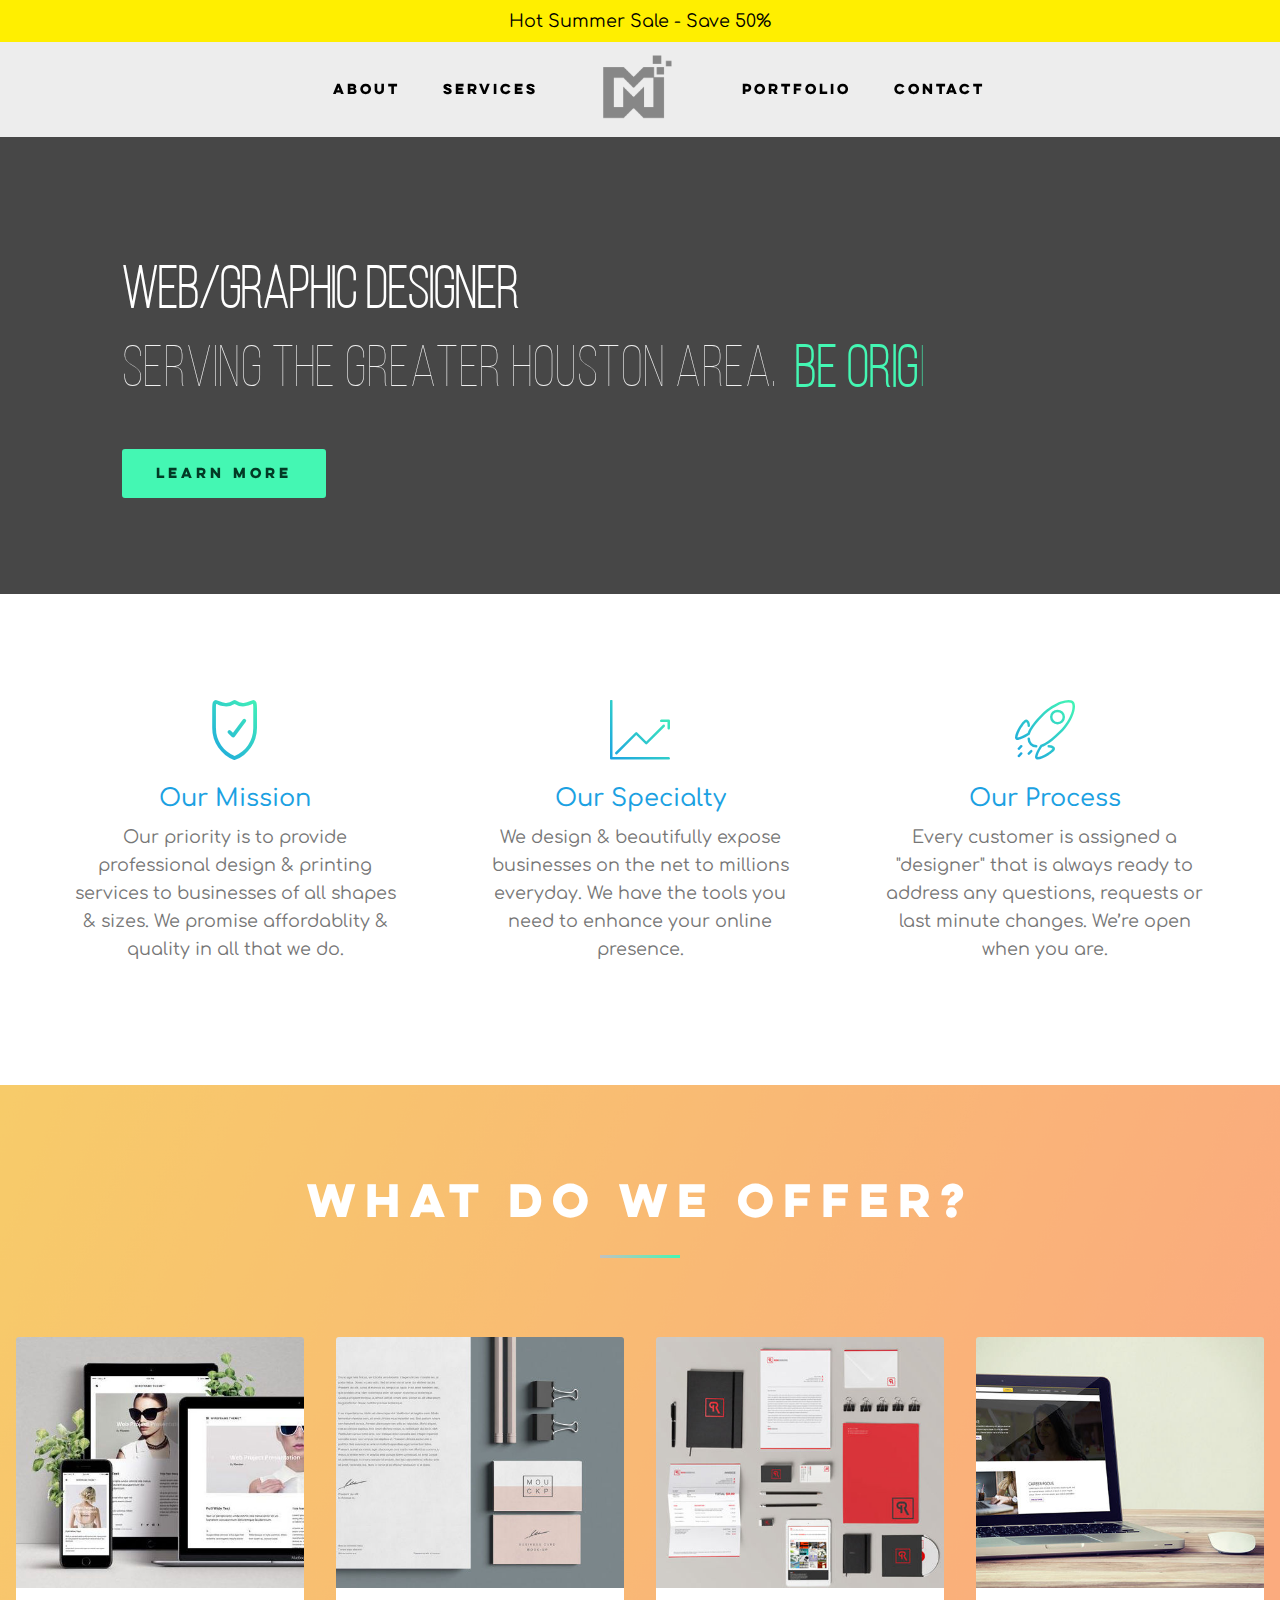
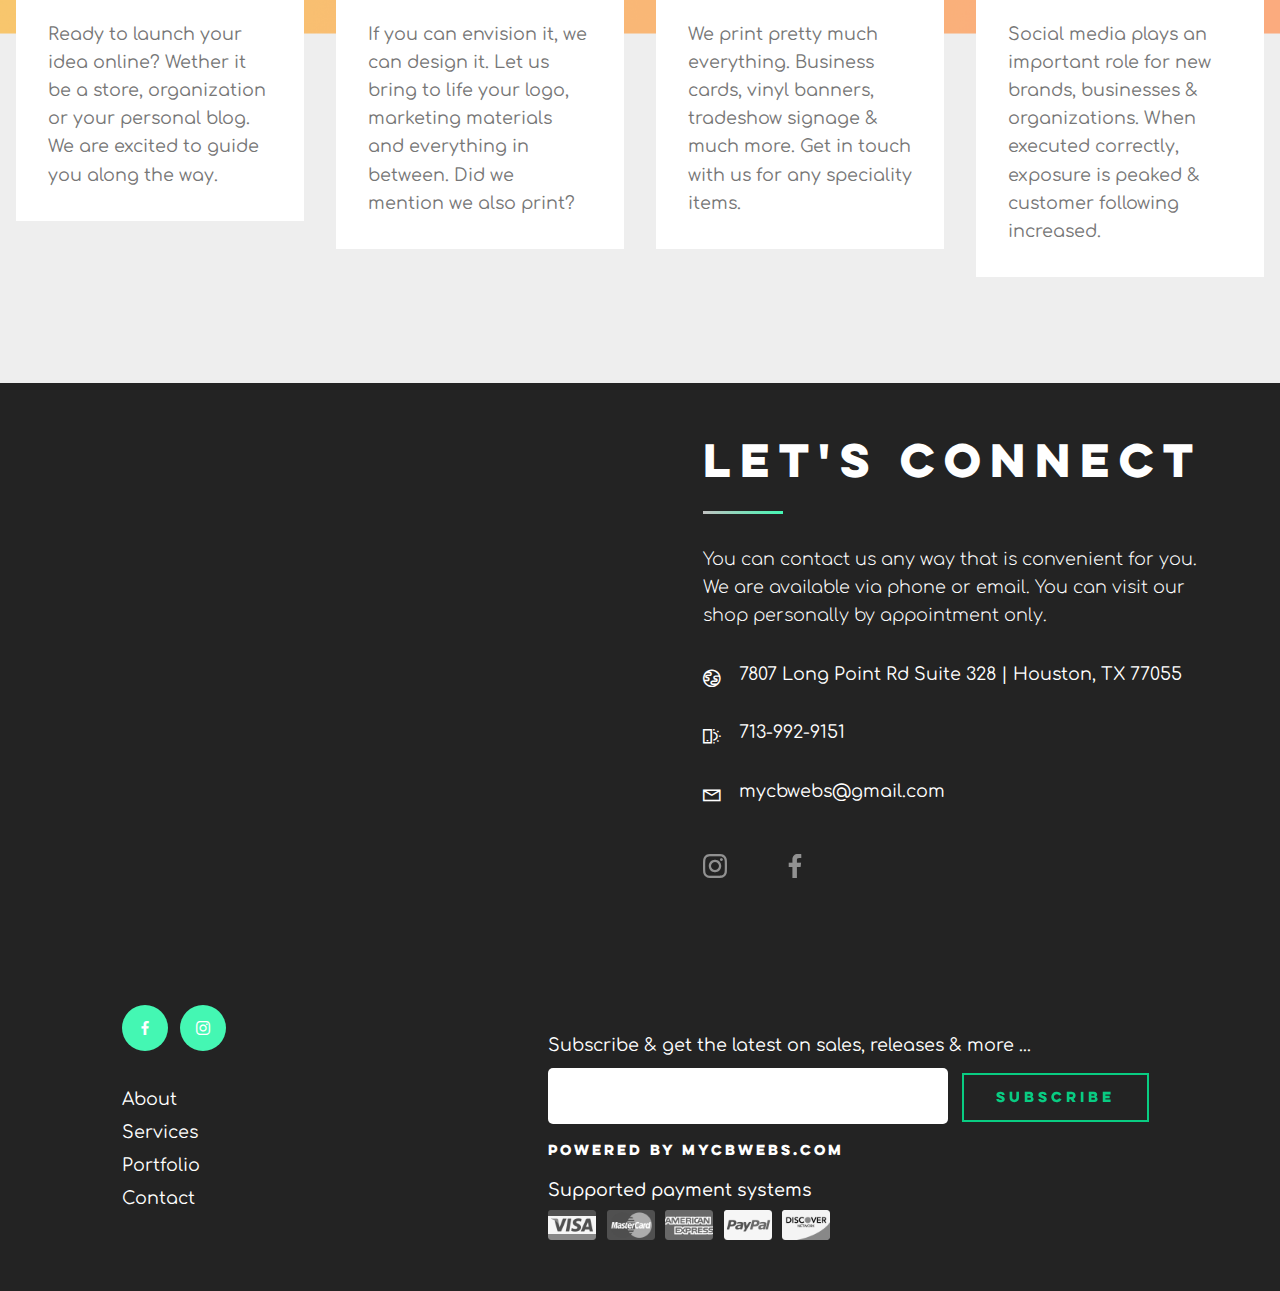
<file: index.html>
<!DOCTYPE html>
<html >
<head>
  <!-- Site made with Mobirise Website Builder v4.8.7, https://mobirise.com -->
  <meta charset="UTF-8">
  <meta http-equiv="X-UA-Compatible" content="IE=edge">
  <meta name="generator" content="Mobirise v4.8.7, mobirise.com">
  <meta name="viewport" content="width=device-width, initial-scale=1, minimum-scale=1">
  <link rel="shortcut icon" href="assets/images/logo-dark-122x112.png" type="image/x-icon">
  <meta name="description" content="">
  <title>Home</title>
  <link rel="stylesheet" href="assets/web/assets/mobirise-icons/mobirise-icons.css">
  <link rel="stylesheet" href="assets/web/assets/mobirise-icons-bold/mobirise-icons-bold.css">
  <link rel="stylesheet" href="assets/web/assets/mobirise-icons2/mobirise2.css">
  <link rel="stylesheet" href="assets/bootstrap/css/bootstrap.min.css">
  <link rel="stylesheet" href="assets/bootstrap/css/bootstrap-grid.min.css">
  <link rel="stylesheet" href="assets/bootstrap/css/bootstrap-reboot.min.css">
  <link rel="stylesheet" href="assets/socicon/css/styles.css">
  <link rel="stylesheet" href="assets/dropdown/css/style.css">
  <link rel="stylesheet" href="assets/theme/css/style.css">
  <link href="assets/fonts/style.css" rel="stylesheet">
  <link rel="stylesheet" href="assets/mobirise/css/mbr-additional.css" type="text/css">
  
  
  
</head>
<body>
  <section class="menu popup-btn-cards cid-rbHrYNbpW2" once="menu" id="menu2-0" data-sortbtn="btn-primary">

    
    

    <nav class="navbar navbar-dropdown navbar-fixed-top navbar-expand-lg">
        <div class="mbr-overlay" style="opacity: 0.9;"></div>

      <a class="full-link" href="http://www.mobirise.com">
        <div class="menu-top card-wrapper mbr-fonts-style mbr-white display-7"> 
            Hot Summer Sale - Save 50%
        </div>
      </a>
      <div class="collapse navbar-collapse" id="navbarSupportedContent">
            
        <div class="left-menu">
          <ul class="navbar-nav nav-dropdown" data-app-modern-menu="true"><li class="nav-item">
                  <a class="nav-link link text-black display-4" href="https://mobirise.com">
                      About</a>
              </li>
              <li class="nav-item">
                  <a class="nav-link link text-black display-4" href="https://mobirise.com">Services</a>
              </li></ul>
        </div>

        <div class="brand-container">
          <div class="navbar-brand">
              <span class="navbar-logo">
                  <a href="https://mobirise.com">
                      <img src="assets/images/logo-dark-122x112.png" alt="Mobirise" title="" style="height: 4.9rem;">
                  </a>
              </span>
              
          </div>
        </div>

        <div class="right-menu">
          <ul class="navbar-nav nav-dropdown" data-app-modern-menu="true"><li class="nav-item">
                <a class="nav-link link text-black display-4" href="https://mobirise.com">Portfolio</a>
            </li>
            <li class="nav-item">
                <a class="nav-link link text-black display-4" href="https://mobirise.com">Contact</a>
            </li></ul>
        </div>
      </div>

          <button class="navbar-toggler" type="button" data-toggle="collapse" data-target="#navbarSupportedContent" aria-controls="navbarNavAltMarkup" aria-expanded="false" aria-label="Toggle navigation">
            <div class="hamburger">
                <span></span>
                <span></span>
                <span></span>
                <span></span>
            </div>
          </button>
    </nav>
</section>

<section class="header7 cid-rbHsBaRPuW" data-bg-video="https://www.youtube.com/watch?v=ZQDoJbQQadw" id="header7-1" data-sortbtn="btn-primary">

    

    <div class="mbr-overlay" style="opacity: 0.7; background-color: rgb(0, 0, 0);">
    </div>

    <div class="container-fluid">
        <div class="row justify-content-center">
            <div class="mbr-white col-md-12 col-lg-10">
                <h1 class="mbr-section-title mbr-bold mbr-fonts-style display-1"><br><br>Web/Graphic Designer</h1>
                <div class="typed-text pb-3 display-1">
                    <span class="mbr-section-subtitle mbr-fonts-style display-1">SERVING THE GREATER HOUSTON AREA.&nbsp;</span>
                    <span>
                      <span class="animated-element mbr-bold" data-word2="Be Bold" data-word1="Be Original" data-word3="Be First" data-word5="Military" data-speed="50" data-words="4">
                      </span>
                    </span>
                </div>
                
                <div class="pt-3 mbr-section-btn"><a class="btn btn-md btn-info display-4 mbr-white" type="submit">LEARN MORE</a></div>
            </div>
        </div>
    </div>
    
</section>

<section class="features3 cid-rbHuW8z9C0" id="features3-2" data-sortbtn="btn-primary">
    
    

    
    <div class="container-fluid">
        <div class="row justify-content-center">
            <div class="card p-3 col-12 col-md-6 col-xl-4 col-lg-4">
                <div class="mx-4">
                    <div class="card-img pb-4">
                        <span class="mbr-iconfont mbrib-protect"></span>
                    </div>
                    <div class="card-box">
                        <h4 class="card-title mbr-fonts-style display-5">Our Mission</h4>
                        <p class="mbr-text mbr-fonts-style display-7">
                            Our priority is to provide professional design &amp; printing services to businesses of all shapes &amp; sizes. We promise affordablity &amp; quality in all that we do.</p>
                    </div>
                </div>
            </div>

            <div class="card p-3 col-12 col-md-6 col-xl-4 col-lg-4">
                <div class="mx-4">
                    <div class="card-img pb-4">
                        <span class="mbr-iconfont mbri-growing-chart"></span>
                    </div>
                    <div class="card-box">
                        <h4 class="card-title mbr-fonts-style display-5">Our Specialty</h4>
                        <p class="mbr-text mbr-fonts-style display-7">
                           We design &amp; beautifully expose businesses on the net to millions everyday. We have the tools you need to enhance your online presence.  
                        </p>
                    </div>
                </div>
            </div>

            <div class="card p-3 col-12 col-md-6 col-xl-4 col-lg-4">
                <div class="mx-4">
                    <div class="card-img pb-4">
                        <span class="mbr-iconfont mbri-rocket"></span>
                    </div>
                    <div class="card-box">
                        <h4 class="card-title mbr-fonts-style display-5">
                            Our Process</h4>
                        <p class="mbr-text mbr-fonts-style display-7">
                            Every customer is assigned a "designer" that is always ready to address any questions, requests or last minute changes. We’re open when you are.   
                        </p>
                    </div>
                </div>
            </div>

            

            

            
        </div>
    </div>
</section>

<section class="features5 popup-btn-cards cid-rbHvrobyqS mbr-parallax-background" id="features5-3" data-sortbtn="btn-primary">

    

    
    <div class="container-fluid">
        <h2 class="mbr-section-title align-center mbr-fonts-style display-2">What do we offer?</h2>
        <div class="underline align-center">
            <div class="line"></div>
        </div>
        
        <div class="row justify-content-center pt-5 align-items-start">
            <div class="card p-3 col-12 col-md-6 col-lg-4 col-xl-3">
                <div class="card-wrapper ">
                    <div class="card-img">
                        <div class="mbr-overlay"></div>
                        <div class="mbr-section-btn text-center"><a href="https://mobirise.com" class="btn btn-white display-4">
                                Web Design</a></div>
                        <img src="assets/images/imageedit-21-9162922132-460x400.jpg" alt="Mobirise" title="">
                    </div>
                    <div class="card-box">
                        
                        <p class="mbr-text mbr-fonts-style align-left display-7">
                            Ready to launch your idea online? Wether it be a store, organization or your personal blog. We are excited to guide you along the way.</p>
                    </div>
                </div>
            </div>
            <div class="card p-3 col-12 col-md-6 col-lg-4 col-xl-3">
                <div class="card-wrapper">
                    <div class="card-img">
                        <div class="mbr-overlay"></div>
                        <div class="mbr-section-btn text-center"><a href="https://mobirise.com" class="btn btn-white display-4">
                                Graphic Design</a></div>
                        <img src="assets/images/imageedit-25-6088729947-460x400.jpg" alt="Mobirise" title="">
                    </div>
                    <div class="card-box">
                        
                        <p class="mbr-text mbr-fonts-style display-7">
                           If you can envision it, we can design it. Let us bring to life your logo, marketing materials and everything in between. Did we mention we also print?</p>
                    </div>
                </div>
            </div>

            <div class="card p-3 col-12 col-md-6 col-lg-4 col-xl-3">
                <div class="card-wrapper">
                    <div class="card-img">
                        <div class="mbr-overlay"></div>
                        <div class="mbr-section-btn text-center"><a href="https://mobirise.com" class="btn btn-white display-4">
                               Printing</a></div>
                        <img src="assets/images/imageedit-17-6735414747-460x400.jpg" alt="Mobirise" title="">
                    </div>
                    <div class="card-box">
                        
                        <p class="mbr-text mbr-fonts-style display-7">
                            We print pretty much everything. Business cards, vinyl banners, tradeshow signage &amp; much more. Get in touch with us for any speciality items.&nbsp;</p>
                    </div>
                </div>
            </div>
            <div class="card p-3 col-12 col-md-6 col-lg-4 col-xl-3">
                <div class="card-wrapper">
                    <div class="card-img">
                        <div class="mbr-overlay"></div>
                        <div class="mbr-section-btn text-center"><a href="https://mobirise.com" class="btn btn-white display-4">Social media marketing</a></div>
                        <img src="assets/images/imageedit-23-8259923048-460x400.jpg" alt="Mobirise" title="">
                    </div>
                    <div class="card-box">
                        
                        <p class="mbr-text mbr-fonts-style display-7">
                            Social media plays an important role for new brands, businesses &amp; organizations. When executed correctly, exposure is peaked &amp; customer following increased.
                        </p>
                    </div>
                </div>
            </div>
            
            
            
            
        </div>
    </div>
</section>

<section class="info3 cid-rbHwfNfD0i" id="info3-5" data-sortbtn="btn-primary">

    

    
    <div class="container-fluid">
        <div class="row main">
            <div class="col-md-6 map">
              <div class="google-map"><iframe frameborder="0" style="border:0" src="https://www.google.com/maps/embed/v1/place?key=AIzaSyA0Dx_boXQiwvdz8sJHoYeZNVTdoWONYkU&amp;q=place_id:ChIJn6wOs6lZwokRLKy1iqRcoKw" allowfullscreen=""></iframe></div>
            </div>
            <div class="col-md-6 text-element">
                <div class="text-content">
                    <h2 class="mbr-title pt-2 mbr-fonts-style display-2">
                        let's connect</h2>
                    <div class="underline align-left">
                         <div class="line"></div>
                    </div>
                    <div class="mbr-section-text">
                        <p class="mbr-text pt-3 mbr-light mbr-fonts-style display-7">
                            You can contact us any way that is convenient for you. We are available via phone or email. You can visit our shop personally by appointment only.&nbsp;</p>
                    </div>
                    <div class="mbr-list  mbr-fonts-style display-7">
                        <ul class="mbr-list mbr-fonts-style">
                          <li> <span class="mobi-mbri mobi-mbri-globe mbr-iconfont"></span>7807 Long Point Rd Suite 328 | Houston, TX 77055</li>
                          <li><span class="mobi-mbri mobi-mbri-mobirise mbr-iconfont"></span>713-992-9151</li>
                          <li><span class="mobi-mbri mobi-mbri-letter mbr-iconfont"></span>mycbwebs@gmail.com</li>
                        </ul>
                    </div>
                     <div class="social-list align-right">
                        <div class="soc-item">
                            <a href="https://twitter.com/mobirise" target="_blank">
                                <span class="mbr-iconfont mbr-iconfont-social socicon-instagram socicon"></span>
                            </a>
                        </div>
                        <div class="soc-item">
                            <a href="https://www.facebook.com/pages/Mobirise/1616226671953247" target="_blank">
                                <span class="socicon-facebook socicon mbr-iconfont mbr-iconfont-social"></span>
                            </a>
                        </div>
                        
                        
                        
                        
                    </div>
                </div>
            </div>
        </div>
    </div>
</section>

<section class="cid-rbHwntqFH2" id="footer3-6" data-sortbtn="btn-primary">
    

    

    <div class="container-fluid">
        <div class="row align-center justify-content-center">
            <div class="col-lg-6 col-xl-4">
                <div class="follow-section">
                    <div class="follow-heading mbr-fonts-style align-left display-7"></div>
                    <div class="social-media pb-3 align-left">
                        <ul>
                            <li>
                                <a class="icon-transition" href="#">
                                    <span class="mbr-iconfont socicon-facebook socicon"></span>
                                </a>
                            </li>
                            <li>
                                <a class="icon-transition" href="#">
                                    <span class="mbr-iconfont socicon-instagram socicon"></span>
                                </a>
                            </li>
                            
                            
                            
                            
                        </ul>
                    </div>
                </div>
                <div class="row column-menu">
                    <div class="col-xl-5 col-md-6">
                        <ul class="firstColumn align-left mbr-white mbr-fonts-style display-7">
                            <li><a href="https://mobirise.com" class="text-white">A</a>bout</li>
                            <li>Services</li>
                            <li>Portfolio</li>
                            <li>Contact</li>
                        </ul>
                    </div>
                    <div class="col-xl-5 col-md-6">
                        <ul class="secondColumn align-left mbr-white mbr-fonts-style display-7">
                            <li><br></li>
                            <li><br></li>
                            <li><br></li>
                            <li><br></li>
                        </ul>
                    </div>
                </div>
            </div>
            <div class="col-lg-6 col-xl-6 form-section">
                <ul class="mbr-list list-inline align-left">
                    
                    
                    
                <li class="list-inline-item mbr-fonts-style display-7"></li><li class="list-inline-item mbr-fonts-style display-7"></li><li class="list-inline-item mbr-fonts-style display-7"></li></ul>
                <div class="input-form">
                    <span class="mbr-fonts-style form-text display-7">
                      Subscribe &amp; get the latest on sales, releases &amp; more ...
                    </span>
                    <div class="form1" data-form-type="formoid">
                        <div data-form-alert="" hidden="">
                            Thanks for filling out the form!
                        </div>
                        <form class="mbr-form" action="https://mobirise.com/" method="post" data-form-title="My Mobirise Form"><input type="hidden" name="email" data-form-email="true" value="Gr3VK+U91LEOU/iyvhUK8bLcEq2gTFJUTyqaYCkdF+/rCL5KRRiBIVgk0f1QJg2N2mKyuQdoIawkbp96N8BW6Vyk0E16RXJ4h6V7iC5T8fi+j08nhE3ng8ot6Lqoesv3">
                            <div class="input-wrap" data-for="email">
                                <input type="text" class="field special-form display-7" name="email" data-form-field="E-mail" required="" id="email-footer3-6">
                            </div>
                            <span class="input-group-btn"><button href="https://mobirise.com/" type="submit" class="btn btn-form btn-info-outline display-4">SUBSCRIBE</button></span>
                        </form>
                    </div>
                </div>
                <h3 class="subtext-1 mbr-fonts-style pb-3 display-4">Powered by mycbwebs.com</h3>
                <h3 class="subtext-2 mbr-fonts-style display-7">
                    Supported payment systems
                </h3>
                <ul class="card-support align-left">
                    <li>
                        <img src="assets/images/visa.png" height="30" alt="Visa">
                    </li>
                    <li>
                        <img src="assets/images/master-card.png" height="30" alt="Master Card">
                    </li>
                    <li>
                        <img src="assets/images/american-express.png" height="30" alt="American Express">
                    </li>
                    <li>
                        <img src="assets/images/paypal.png" height="30" alt="PayPal">
                    </li>
                    
                    <li>
                        <img src="assets/images/discover.png" height="30" alt="Discover">
                    </li>
                    
                    
                    
                    
                    
                    
                    
                </ul>
            </div>
        </div>
    </div>
</section>


  <script src="assets/web/assets/jquery/jquery.min.js"></script>
  <script src="assets/popper/popper.min.js"></script>
  <script src="assets/bootstrap/js/bootstrap.min.js"></script>
  <script src="assets/touchswipe/jquery.touch-swipe.min.js"></script>
  <script src="assets/typed/typed.min.js"></script>
  <script src="assets/ytplayer/jquery.mb.ytplayer.min.js"></script>
  <script src="assets/vimeoplayer/jquery.mb.vimeo_player.js"></script>
  <script src="assets/mbr-popup-btns/mbr-popup-btns.js"></script>
  <script src="assets/parallax/jarallax.min.js"></script>
  <script src="assets/smoothscroll/smooth-scroll.js"></script>
  <script src="assets/dropdown/js/script.min.js"></script>
  <script src="assets/theme/js/script.js"></script>
  <script src="assets/formoid/formoid.min.js"></script>
  
  
</body>
</html>
</file>
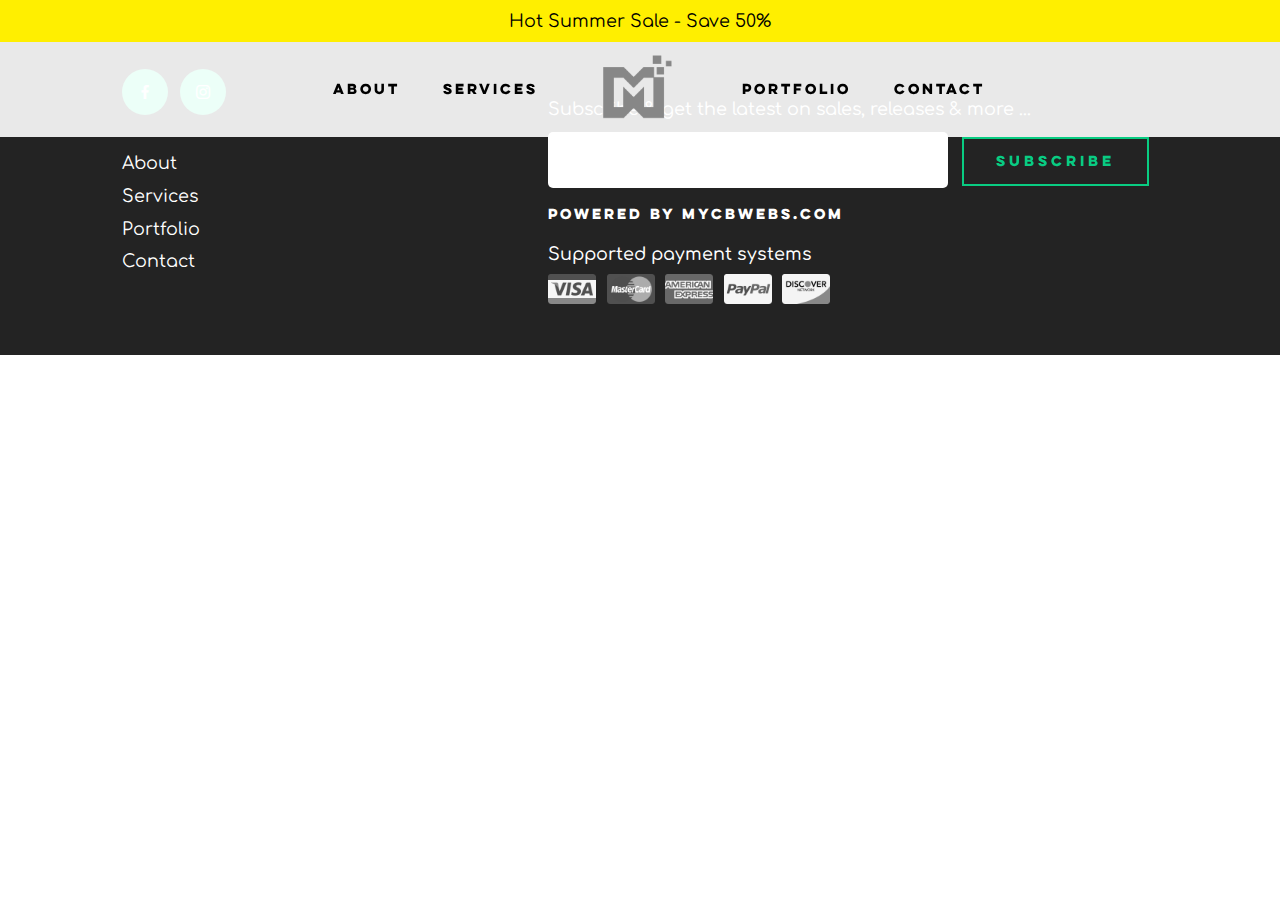
<file: page1.html>
<!DOCTYPE html>
<html >
<head>
  <!-- Site made with Mobirise Website Builder v4.8.7, https://mobirise.com -->
  <meta charset="UTF-8">
  <meta http-equiv="X-UA-Compatible" content="IE=edge">
  <meta name="generator" content="Mobirise v4.8.7, mobirise.com">
  <meta name="viewport" content="width=device-width, initial-scale=1, minimum-scale=1">
  <link rel="shortcut icon" href="assets/images/logo-dark-122x112.png" type="image/x-icon">
  <meta name="description" content="">
  <title>Printing</title>
  <link rel="stylesheet" href="assets/bootstrap/css/bootstrap.min.css">
  <link rel="stylesheet" href="assets/bootstrap/css/bootstrap-grid.min.css">
  <link rel="stylesheet" href="assets/bootstrap/css/bootstrap-reboot.min.css">
  <link rel="stylesheet" href="assets/dropdown/css/style.css">
  <link rel="stylesheet" href="assets/socicon/css/styles.css">
  <link rel="stylesheet" href="assets/theme/css/style.css">
  <link href="assets/fonts/style.css" rel="stylesheet">
  <link rel="stylesheet" href="assets/mobirise/css/mbr-additional.css" type="text/css">
  
  
  
</head>
<body>
  <section class="menu popup-btn-cards cid-rbHrYNbpW2" once="menu" id="menu2-9">

    
    

    <nav class="navbar navbar-dropdown navbar-fixed-top navbar-expand-lg">
        <div class="mbr-overlay" style="opacity: 0.9;"></div>

      <a class="full-link" href="http://www.mobirise.com">
        <div class="menu-top card-wrapper mbr-fonts-style mbr-white display-7"> 
            Hot Summer Sale - Save 50%
        </div>
      </a>
      <div class="collapse navbar-collapse" id="navbarSupportedContent">
            
        <div class="left-menu">
          <ul class="navbar-nav nav-dropdown" data-app-modern-menu="true"><li class="nav-item">
                  <a class="nav-link link text-black display-4" href="https://mobirise.com">
                      About</a>
              </li>
              <li class="nav-item">
                  <a class="nav-link link text-black display-4" href="https://mobirise.com">Services</a>
              </li></ul>
        </div>

        <div class="brand-container">
          <div class="navbar-brand">
              <span class="navbar-logo">
                  <a href="https://mobirise.com">
                      <img src="assets/images/logo-dark-122x112.png" alt="Mobirise" title="" style="height: 4.9rem;">
                  </a>
              </span>
              
          </div>
        </div>

        <div class="right-menu">
          <ul class="navbar-nav nav-dropdown" data-app-modern-menu="true"><li class="nav-item">
                <a class="nav-link link text-black display-4" href="https://mobirise.com">Portfolio</a>
            </li>
            <li class="nav-item">
                <a class="nav-link link text-black display-4" href="https://mobirise.com">Contact</a>
            </li></ul>
        </div>
      </div>

          <button class="navbar-toggler" type="button" data-toggle="collapse" data-target="#navbarSupportedContent" aria-controls="navbarNavAltMarkup" aria-expanded="false" aria-label="Toggle navigation">
            <div class="hamburger">
                <span></span>
                <span></span>
                <span></span>
                <span></span>
            </div>
          </button>
    </nav>
</section>

<section class="cid-rbHwntqFH2" id="footer3-a">
    

    

    <div class="container-fluid">
        <div class="row align-center justify-content-center">
            <div class="col-lg-6 col-xl-4">
                <div class="follow-section">
                    <div class="follow-heading mbr-fonts-style align-left display-7"></div>
                    <div class="social-media pb-3 align-left">
                        <ul>
                            <li>
                                <a class="icon-transition" href="#">
                                    <span class="mbr-iconfont socicon-facebook socicon"></span>
                                </a>
                            </li>
                            <li>
                                <a class="icon-transition" href="#">
                                    <span class="mbr-iconfont socicon-instagram socicon"></span>
                                </a>
                            </li>
                            
                            
                            
                            
                        </ul>
                    </div>
                </div>
                <div class="row column-menu">
                    <div class="col-xl-5 col-md-6">
                        <ul class="firstColumn align-left mbr-white mbr-fonts-style display-7">
                            <li><a href="https://mobirise.com" class="text-white">A</a>bout</li>
                            <li>Services</li>
                            <li>Portfolio</li>
                            <li>Contact</li>
                        </ul>
                    </div>
                    <div class="col-xl-5 col-md-6">
                        <ul class="secondColumn align-left mbr-white mbr-fonts-style display-7">
                            <li><br></li>
                            <li><br></li>
                            <li><br></li>
                            <li><br></li>
                        </ul>
                    </div>
                </div>
            </div>
            <div class="col-lg-6 col-xl-6 form-section">
                <ul class="mbr-list list-inline align-left">
                    
                    
                    
                <li class="list-inline-item mbr-fonts-style display-7"></li><li class="list-inline-item mbr-fonts-style display-7"></li><li class="list-inline-item mbr-fonts-style display-7"></li></ul>
                <div class="input-form">
                    <span class="mbr-fonts-style form-text display-7">
                      Subscribe &amp; get the latest on sales, releases &amp; more ...
                    </span>
                    <div class="form1" data-form-type="formoid">
                        <div data-form-alert="" hidden="">
                            Thanks for filling out the form!
                        </div>
                        <form class="mbr-form" action="https://mobirise.com/" method="post" data-form-title="My Mobirise Form"><input type="hidden" name="email" data-form-email="true" value="6L8Lx5dyv5t+v9lBdurwPozRweJoQ64cn0i+opcrVH3sPZU+j3R4ieB00dg9ULCFehlfD7EHcfG7jx6f+9dcQHGvU2rmAXZwOldSleNiDlFbbccBWJRa++3o2U0VTsjH">
                            <div class="input-wrap" data-for="email">
                                <input type="text" class="field special-form display-7" name="email" data-form-field="E-mail" required="" id="email-footer3-a">
                            </div>
                            <span class="input-group-btn"><button href="https://mobirise.com/" type="submit" class="btn btn-form btn-info-outline display-4">SUBSCRIBE</button></span>
                        </form>
                    </div>
                </div>
                <h3 class="subtext-1 mbr-fonts-style pb-3 display-4">Powered by mycbwebs.com</h3>
                <h3 class="subtext-2 mbr-fonts-style display-7">
                    Supported payment systems
                </h3>
                <ul class="card-support align-left">
                    <li>
                        <img src="assets/images/visa.png" height="30" alt="Visa">
                    </li>
                    <li>
                        <img src="assets/images/master-card.png" height="30" alt="Master Card">
                    </li>
                    <li>
                        <img src="assets/images/american-express.png" height="30" alt="American Express">
                    </li>
                    <li>
                        <img src="assets/images/paypal.png" height="30" alt="PayPal">
                    </li>
                    
                    <li>
                        <img src="assets/images/discover.png" height="30" alt="Discover">
                    </li>
                    
                    
                    
                    
                    
                    
                    
                </ul>
            </div>
        </div>
    </div>
</section>


  <script src="assets/web/assets/jquery/jquery.min.js"></script>
  <script src="assets/popper/popper.min.js"></script>
  <script src="assets/bootstrap/js/bootstrap.min.js"></script>
  <script src="assets/smoothscroll/smooth-scroll.js"></script>
  <script src="assets/dropdown/js/script.min.js"></script>
  <script src="assets/touchswipe/jquery.touch-swipe.min.js"></script>
  <script src="assets/theme/js/script.js"></script>
  <script src="assets/formoid/formoid.min.js"></script>
  
  
</body>
</html>
</file>
<file: assets/web/assets/mobirise-icons/mobirise-icons.css>
@font-face {
  font-family: 'MobiriseIcons';
  src:  url('mobirise-icons.eot?spat4u');
  src:  url('mobirise-icons.eot?spat4u#iefix') format('embedded-opentype'),
    url('mobirise-icons.ttf?spat4u') format('truetype'),
    url('mobirise-icons.woff?spat4u') format('woff'),
    url('mobirise-icons.svg?spat4u#MobiriseIcons') format('svg');
  font-weight: normal;
  font-style: normal;
}

[class^="mbri-"], [class*=" mbri-"] {
  /* use !important to prevent issues with browser extensions that change fonts */
  font-family: MobiriseIcons !important;
  speak: none;
  font-style: normal;
  font-weight: normal;
  font-variant: normal;
  text-transform: none;
  line-height: 1;

  /* Better Font Rendering =========== */
  -webkit-font-smoothing: antialiased;
  -moz-osx-font-smoothing: grayscale;
}

.mbri-add-submenu:before {
  content: "\e900";
}
.mbri-alert:before {
  content: "\e901";
}
.mbri-align-center:before {
  content: "\e902";
}
.mbri-align-justify:before {
  content: "\e903";
}
.mbri-align-left:before {
  content: "\e904";
}
.mbri-align-right:before {
  content: "\e905";
}
.mbri-android:before {
  content: "\e906";
}
.mbri-apple:before {
  content: "\e907";
}
.mbri-arrow-down:before {
  content: "\e908";
}
.mbri-arrow-next:before {
  content: "\e909";
}
.mbri-arrow-prev:before {
  content: "\e90a";
}
.mbri-arrow-up:before {
  content: "\e90b";
}
.mbri-bold:before {
  content: "\e90c";
}
.mbri-bookmark:before {
  content: "\e90d";
}
.mbri-bootstrap:before {
  content: "\e90e";
}
.mbri-briefcase:before {
  content: "\e90f";
}
.mbri-browse:before {
  content: "\e910";
}
.mbri-bulleted-list:before {
  content: "\e911";
}
.mbri-calendar:before {
  content: "\e912";
}
.mbri-camera:before {
  content: "\e913";
}
.mbri-cart-add:before {
  content: "\e914";
}
.mbri-cart-full:before {
  content: "\e915";
}
.mbri-cash:before {
  content: "\e916";
}
.mbri-change-style:before {
  content: "\e917";
}
.mbri-chat:before {
  content: "\e918";
}
.mbri-clock:before {
  content: "\e919";
}
.mbri-close:before {
  content: "\e91a";
}
.mbri-cloud:before {
  content: "\e91b";
}
.mbri-code:before {
  content: "\e91c";
}
.mbri-contact-form:before {
  content: "\e91d";
}
.mbri-credit-card:before {
  content: "\e91e";
}
.mbri-cursor-click:before {
  content: "\e91f";
}
.mbri-cust-feedback:before {
  content: "\e920";
}
.mbri-database:before {
  content: "\e921";
}
.mbri-delivery:before {
  content: "\e922";
}
.mbri-desktop:before {
  content: "\e923";
}
.mbri-devices:before {
  content: "\e924";
}
.mbri-down:before {
  content: "\e925";
}
.mbri-download:before {
  content: "\e989";
}
.mbri-drag-n-drop:before {
  content: "\e927";
}
.mbri-drag-n-drop2:before {
  content: "\e928";
}
.mbri-edit:before {
  content: "\e929";
}
.mbri-edit2:before {
  content: "\e92a";
}
.mbri-error:before {
  content: "\e92b";
}
.mbri-extension:before {
  content: "\e92c";
}
.mbri-features:before {
  content: "\e92d";
}
.mbri-file:before {
  content: "\e92e";
}
.mbri-flag:before {
  content: "\e92f";
}
.mbri-folder:before {
  content: "\e930";
}
.mbri-gift:before {
  content: "\e931";
}
.mbri-github:before {
  content: "\e932";
}
.mbri-globe:before {
  content: "\e933";
}
.mbri-globe-2:before {
  content: "\e934";
}
.mbri-growing-chart:before {
  content: "\e935";
}
.mbri-hearth:before {
  content: "\e936";
}
.mbri-help:before {
  content: "\e937";
}
.mbri-home:before {
  content: "\e938";
}
.mbri-hot-cup:before {
  content: "\e939";
}
.mbri-idea:before {
  content: "\e93a";
}
.mbri-image-gallery:before {
  content: "\e93b";
}
.mbri-image-slider:before {
  content: "\e93c";
}
.mbri-info:before {
  content: "\e93d";
}
.mbri-italic:before {
  content: "\e93e";
}
.mbri-key:before {
  content: "\e93f";
}
.mbri-laptop:before {
  content: "\e940";
}
.mbri-layers:before {
  content: "\e941";
}
.mbri-left-right:before {
  content: "\e942";
}
.mbri-left:before {
  content: "\e943";
}
.mbri-letter:before {
  content: "\e944";
}
.mbri-like:before {
  content: "\e945";
}
.mbri-link:before {
  content: "\e946";
}
.mbri-lock:before {
  content: "\e947";
}
.mbri-login:before {
  content: "\e948";
}
.mbri-logout:before {
  content: "\e949";
}
.mbri-magic-stick:before {
  content: "\e94a";
}
.mbri-map-pin:before {
  content: "\e94b";
}
.mbri-menu:before {
  content: "\e94c";
}
.mbri-mobile:before {
  content: "\e94d";
}
.mbri-mobile2:before {
  content: "\e94e";
}
.mbri-mobirise:before {
  content: "\e94f";
}
.mbri-more-horizontal:before {
  content: "\e950";
}
.mbri-more-vertical:before {
  content: "\e951";
}
.mbri-music:before {
  content: "\e952";
}
.mbri-new-file:before {
  content: "\e953";
}
.mbri-numbered-list:before {
  content: "\e954";
}
.mbri-opened-folder:before {
  content: "\e955";
}
.mbri-pages:before {
  content: "\e956";
}
.mbri-paper-plane:before {
  content: "\e957";
}
.mbri-paperclip:before {
  content: "\e958";
}
.mbri-photo:before {
  content: "\e959";
}
.mbri-photos:before {
  content: "\e95a";
}
.mbri-pin:before {
  content: "\e95b";
}
.mbri-play:before {
  content: "\e95c";
}
.mbri-plus:before {
  content: "\e95d";
}
.mbri-preview:before {
  content: "\e95e";
}
.mbri-print:before {
  content: "\e95f";
}
.mbri-protect:before {
  content: "\e960";
}
.mbri-question:before {
  content: "\e961";
}
.mbri-quote-left:before {
  content: "\e962";
}
.mbri-quote-right:before {
  content: "\e963";
}
.mbri-refresh:before {
  content: "\e964";
}
.mbri-responsive:before {
  content: "\e965";
}
.mbri-right:before {
  content: "\e966";
}
.mbri-rocket:before {
  content: "\e967";
}
.mbri-sad-face:before {
  content: "\e968";
}
.mbri-sale:before {
  content: "\e969";
}
.mbri-save:before {
  content: "\e96a";
}
.mbri-search:before {
  content: "\e96b";
}
.mbri-setting:before {
  content: "\e96c";
}
.mbri-setting2:before {
  content: "\e96d";
}
.mbri-setting3:before {
  content: "\e96e";
}
.mbri-share:before {
  content: "\e96f";
}
.mbri-shopping-bag:before {
  content: "\e970";
}
.mbri-shopping-basket:before {
  content: "\e971";
}
.mbri-shopping-cart:before {
  content: "\e972";
}
.mbri-sites:before {
  content: "\e973";
}
.mbri-smile-face:before {
  content: "\e974";
}
.mbri-speed:before {
  content: "\e975";
}
.mbri-star:before {
  content: "\e976";
}
.mbri-success:before {
  content: "\e977";
}
.mbri-sun:before {
  content: "\e978";
}
.mbri-sun2:before {
  content: "\e979";
}
.mbri-tablet:before {
  content: "\e97a";
}
.mbri-tablet-vertical:before {
  content: "\e97b";
}
.mbri-target:before {
  content: "\e97c";
}
.mbri-timer:before {
  content: "\e97d";
}
.mbri-to-ftp:before {
  content: "\e97e";
}
.mbri-to-local-drive:before {
  content: "\e97f";
}
.mbri-touch-swipe:before {
  content: "\e980";
}
.mbri-touch:before {
  content: "\e981";
}
.mbri-trash:before {
  content: "\e982";
}
.mbri-underline:before {
  content: "\e983";
}
.mbri-unlink:before {
  content: "\e984";
}
.mbri-unlock:before {
  content: "\e985";
}
.mbri-up-down:before {
  content: "\e986";
}
.mbri-up:before {
  content: "\e987";
}
.mbri-update:before {
  content: "\e988";
}
.mbri-upload:before {
 content: "\e926"; 
}
.mbri-user:before {
  content: "\e98a";
}
.mbri-user2:before {
  content: "\e98b";
}
.mbri-users:before {
  content: "\e98c";
}
.mbri-video:before {
  content: "\e98d";
}
.mbri-video-play:before {
  content: "\e98e";
}
.mbri-watch:before {
  content: "\e98f";
}
.mbri-website-theme:before {
  content: "\e990";
}
.mbri-wifi:before {
  content: "\e991";
}
.mbri-windows:before {
  content: "\e992";
}
.mbri-zoom-out:before {
  content: "\e993";
}
.mbri-redo:before {
  content: "\e994";
}
.mbri-undo:before {
  content: "\e995";
}
</file>
<file: assets/web/assets/mobirise-icons-bold/mobirise-icons-bold.css>
@font-face {
  font-family: 'mobirise-icons-bold';
  src:  url('mobirise-icons-bold.eot?m1l4yr');
  src:  url('mobirise-icons-bold.eot?m1l4yr#iefix') format('embedded-opentype'),
    url('mobirise-icons-bold.ttf?m1l4yr') format('truetype'),
    url('mobirise-icons-bold.woff?m1l4yr') format('woff'),
    url('mobirise-icons-bold.svg?m1l4yr#mobirise-icons-bold') format('svg');
  font-weight: normal;
  font-style: normal;
}

[class^="mbrib-"], [class*="mbrib-"] {
  /* use !important to prevent issues with browser extensions that change fonts */
  font-family: 'mobirise-icons-bold' !important;
  speak: none;
  font-style: normal;
  font-weight: normal;
  font-variant: normal;
  text-transform: none;
  line-height: 1;

  /* Better Font Rendering =========== */
  -webkit-font-smoothing: antialiased;
  -moz-osx-font-smoothing: grayscale;
}

.mbrib-add-submenu:before {
  content: "\e900";
}
.mbrib-alert:before {
  content: "\e901";
}
.mbrib-align-center:before {
  content: "\e902";
}
.mbrib-align-justify:before {
  content: "\e903";
}
.mbrib-align-left:before {
  content: "\e904";
}
.mbrib-align-right:before {
  content: "\e905";
}
.mbrib-android:before {
  content: "\e906";
}
.mbrib-apple:before {
  content: "\e907";
}
.mbrib-arrow-down:before {
  content: "\e908";
}
.mbrib-arrow-next:before {
  content: "\e909";
}
.mbrib-arrow-prev:before {
  content: "\e90a";
}
.mbrib-arrow-up:before {
  content: "\e90b";
}
.mbrib-bold:before {
  content: "\e90c";
}
.mbrib-bookmark:before {
  content: "\e90d";
}
.mbrib-bootstrap:before {
  content: "\e90e";
}
.mbrib-briefcase:before {
  content: "\e90f";
}
.mbrib-browse:before {
  content: "\e910";
}
.mbrib-bulleted-list:before {
  content: "\e911";
}
.mbrib-calendar:before {
  content: "\e912";
}
.mbrib-camera:before {
  content: "\e913";
}
.mbrib-cart-add:before {
  content: "\e914";
}
.mbrib-cart-full:before {
  content: "\e915";
}
.mbrib-cash:before {
  content: "\e916";
}
.mbrib-change-style:before {
  content: "\e917";
}
.mbrib-chat:before {
  content: "\e918";
}
.mbrib-clock:before {
  content: "\e919";
}
.mbrib-close:before {
  content: "\e91a";
}
.mbrib-cloud:before {
  content: "\e91b";
}
.mbrib-code:before {
  content: "\e91c";
}
.mbrib-contact-form:before {
  content: "\e91d";
}
.mbrib-credit-card:before {
  content: "\e91e";
}
.mbrib-cursor-click:before {
  content: "\e91f";
}
.mbrib-cust-feedback:before {
  content: "\e920";
}
.mbrib-database:before {
  content: "\e921";
}
.mbrib-delivery:before {
  content: "\e922";
}
.mbrib-desktop:before {
  content: "\e923";
}
.mbrib-devices:before {
  content: "\e924";
}
.mbrib-down:before {
  content: "\e925";
}
.mbrib-download:before {
  content: "\e926";
}
.mbrib-drag-n-drop:before {
  content: "\e927";
}
.mbrib-drag-n-drop2:before {
  content: "\e928";
}
.mbrib-edit:before {
  content: "\e929";
}
.mbrib-edit2:before {
  content: "\e92a";
}
.mbrib-error:before {
  content: "\e92b";
}
.mbrib-extension:before {
  content: "\e92c";
}
.mbrib-features:before {
  content: "\e92d";
}
.mbrib-file:before {
  content: "\e92e";
}
.mbrib-flag:before {
  content: "\e92f";
}
.mbrib-folder:before {
  content: "\e930";
}
.mbrib-gift:before {
  content: "\e931";
}
.mbrib-github:before {
  content: "\e932";
}
.mbrib-globe-2:before {
  content: "\e933";
}
.mbrib-globe:before {
  content: "\e934";
}
.mbrib-growing-chart:before {
  content: "\e935";
}
.mbrib-hearth:before {
  content: "\e936";
}
.mbrib-help:before {
  content: "\e937";
}
.mbrib-home:before {
  content: "\e938";
}
.mbrib-hot-cup:before {
  content: "\e939";
}
.mbrib-idea:before {
  content: "\e93a";
}
.mbrib-image-gallery:before {
  content: "\e93b";
}
.mbrib-image-slider:before {
  content: "\e93c";
}
.mbrib-info:before {
  content: "\e93d";
}
.mbrib-italic:before {
  content: "\e93e";
}
.mbrib-key:before {
  content: "\e93f";
}
.mbrib-laptop:before {
  content: "\e940";
}
.mbrib-layers:before {
  content: "\e941";
}
.mbrib-left-right:before {
  content: "\e942";
}
.mbrib-left:before {
  content: "\e943";
}
.mbrib-letter:before {
  content: "\e944";
}
.mbrib-like:before {
  content: "\e945";
}
.mbrib-link:before {
  content: "\e946";
}
.mbrib-lock:before {
  content: "\e947";
}
.mbrib-login:before {
  content: "\e948";
}
.mbrib-logout:before {
  content: "\e949";
}
.mbrib-magic-stick:before {
  content: "\e94a";
}
.mbrib-map-pin:before {
  content: "\e94b";
}
.mbrib-menu:before {
  content: "\e94c";
}
.mbrib-mobile:before {
  content: "\e94d";
}
.mbrib-mobile2:before {
  content: "\e94e";
}
.mbrib-mobirise:before {
  content: "\e94f";
}
.mbrib-more-horizontal:before {
  content: "\e950";
}
.mbrib-more-vertical:before {
  content: "\e951";
}
.mbrib-music:before {
  content: "\e952";
}
.mbrib-new-file:before {
  content: "\e953";
}
.mbrib-numbered-list:before {
  content: "\e954";
}
.mbrib-opened-folder:before {
  content: "\e955";
}
.mbrib-pages:before {
  content: "\e956";
}
.mbrib-paper-plane:before {
  content: "\e957";
}
.mbrib-paperclip:before {
  content: "\e958";
}
.mbrib-photo:before {
  content: "\e959";
}
.mbrib-photos:before {
  content: "\e95a";
}
.mbrib-pin:before {
  content: "\e95b";
}
.mbrib-play:before {
  content: "\e95c";
}
.mbrib-plus:before {
  content: "\e95d";
}
.mbrib-preview:before {
  content: "\e95e";
}
.mbrib-print:before {
  content: "\e95f";
}
.mbrib-protect:before {
  content: "\e960";
}
.mbrib-question:before {
  content: "\e961";
}
.mbrib-quote-left:before {
  content: "\e962";
}
.mbrib-quote-right:before {
  content: "\e963";
}
.mbrib-redo:before {
  content: "\e964";
}
.mbrib-refresh:before {
  content: "\e965";
}
.mbrib-responsive:before {
  content: "\e966";
}
.mbrib-right:before {
  content: "\e967";
}
.mbrib-rocket:before {
  content: "\e968";
}
.mbrib-sad-face:before {
  content: "\e969";
}
.mbrib-sale:before {
  content: "\e96a";
}
.mbrib-save:before {
  content: "\e96b";
}
.mbrib-search:before {
  content: "\e96c";
}
.mbrib-setting:before {
  content: "\e96d";
}
.mbrib-setting2:before {
  content: "\e96e";
}
.mbrib-setting3:before {
  content: "\e96f";
}
.mbrib-share:before {
  content: "\e970";
}
.mbrib-shopping-bag:before {
  content: "\e971";
}
.mbrib-shopping-basket:before {
  content: "\e972";
}
.mbrib-shopping-cart:before {
  content: "\e973";
}
.mbrib-sites:before {
  content: "\e974";
}
.mbrib-smile-face:before {
  content: "\e975";
}
.mbrib-speed:before {
  content: "\e976";
}
.mbrib-star:before {
  content: "\e977";
}
.mbrib-success:before {
  content: "\e978";
}
.mbrib-sun:before {
  content: "\e979";
}
.mbrib-sun2:before {
  content: "\e97a";
}
.mbrib-tablet-vertical:before {
  content: "\e97b";
}
.mbrib-tablet:before {
  content: "\e97c";
}
.mbrib-target:before {
  content: "\e97d";
}
.mbrib-timer:before {
  content: "\e97e";
}
.mbrib-to-ftp:before {
  content: "\e97f";
}
.mbrib-to-local-drive:before {
  content: "\e980";
}
.mbrib-touch-swipe:before {
  content: "\e981";
}
.mbrib-touch:before {
  content: "\e982";
}
.mbrib-trash:before {
  content: "\e983";
}
.mbrib-underline:before {
  content: "\e984";
}
.mbrib-undo:before {
  content: "\e985";
}
.mbrib-unlink:before {
  content: "\e986";
}
.mbrib-unlock:before {
  content: "\e987";
}
.mbrib-up-down:before {
  content: "\e988";
}
.mbrib-up:before {
  content: "\e989";
}
.mbrib-update:before {
  content: "\e98a";
}
.mbrib-upload:before {
  content: "\e98b";
}
.mbrib-user:before {
  content: "\e98c";
}
.mbrib-user2:before {
  content: "\e98d";
}
.mbrib-users:before {
  content: "\e98e";
}
.mbrib-video-play:before {
  content: "\e98f";
}
.mbrib-video:before {
  content: "\e990";
}
.mbrib-watch:before {
  content: "\e991";
}
.mbrib-website-theme:before {
  content: "\e992";
}
.mbrib-wifi:before {
  content: "\e993";
}
.mbrib-windows:before {
  content: "\e994";
}
.mbrib-zoom-out:before {
  content: "\e995";
}
</file>
<file: assets/web/assets/mobirise-icons2/mobirise2.css>
@font-face {
  font-family: 'Moririse2';
  src:  url('mobirise2.eot?f2bix4');
  src:  url('mobirise2.eot?f2bix4#iefix') format('embedded-opentype'),
    url('mobirise2.ttf?f2bix4') format('truetype'),
    url('mobirise2.woff?f2bix4') format('woff'),
    url('mobirise2.svg?f2bix4#mobirise2') format('svg');
  font-weight: normal;
  font-style: normal;
}

[class^="mobi-"], [class*=" mobi-"] {
  /* use !important to prevent issues with browser extensions that change fonts */
  font-family: 'Moririse2' !important;
  speak: none;
  font-style: normal;
  font-weight: normal;
  font-variant: normal;
  text-transform: none;
  line-height: 1;

  /* Better Font Rendering =========== */
  -webkit-font-smoothing: antialiased;
  -moz-osx-font-smoothing: grayscale;
}

.mobi-mbri-add-submenu:before {
  content: "\e900";
}
.mobi-mbri-alert:before {
  content: "\e901";
}
.mobi-mbri-align-center:before {
  content: "\e902";
}
.mobi-mbri-align-justify:before {
  content: "\e903";
}
.mobi-mbri-align-left:before {
  content: "\e904";
}
.mobi-mbri-align-right:before {
  content: "\e905";
}
.mobi-mbri-android:before {
  content: "\e906";
}
.mobi-mbri-apple:before {
  content: "\e907";
}
.mobi-mbri-arrow-down:before {
  content: "\e908";
}
.mobi-mbri-arrow-next:before {
  content: "\e909";
}
.mobi-mbri-arrow-prev:before {
  content: "\e90a";
}
.mobi-mbri-arrow-up:before {
  content: "\e90b";
}
.mobi-mbri-bold:before {
  content: "\e90c";
}
.mobi-mbri-bookmark:before {
  content: "\e90d";
}
.mobi-mbri-bootstrap:before {
  content: "\e90e";
}
.mobi-mbri-briefcase:before {
  content: "\e90f";
}
.mobi-mbri-browse:before {
  content: "\e910";
}
.mobi-mbri-bulleted-list:before {
  content: "\e911";
}
.mobi-mbri-calendar:before {
  content: "\e912";
}
.mobi-mbri-camera:before {
  content: "\e913";
}
.mobi-mbri-cart-add:before {
  content: "\e914";
}
.mobi-mbri-cart-full:before {
  content: "\e915";
}
.mobi-mbri-cash:before {
  content: "\e916";
}
.mobi-mbri-change-style:before {
  content: "\e917";
}
.mobi-mbri-chat:before {
  content: "\e918";
}
.mobi-mbri-clock:before {
  content: "\e919";
}
.mobi-mbri-close:before {
  content: "\e91a";
}
.mobi-mbri-cloud:before {
  content: "\e91b";
}
.mobi-mbri-code:before {
  content: "\e91c";
}
.mobi-mbri-contact-form:before {
  content: "\e91d";
}
.mobi-mbri-credit-card:before {
  content: "\e91e";
}
.mobi-mbri-cursor-click:before {
  content: "\e91f";
}
.mobi-mbri-cust-feedback:before {
  content: "\e920";
}
.mobi-mbri-database:before {
  content: "\e921";
}
.mobi-mbri-delivery:before {
  content: "\e922";
}
.mobi-mbri-desktop:before {
  content: "\e923";
}
.mobi-mbri-devices:before {
  content: "\e924";
}
.mobi-mbri-down:before {
  content: "\e925";
}
.mobi-mbri-download-2:before {
  content: "\e926";
}
.mobi-mbri-download:before {
  content: "\e927";
}
.mobi-mbri-drag-n-drop-2:before {
  content: "\e928";
}
.mobi-mbri-drag-n-drop:before {
  content: "\e929";
}
.mobi-mbri-edit-2:before {
  content: "\e92a";
}
.mobi-mbri-edit:before {
  content: "\e92b";
}
.mobi-mbri-error:before {
  content: "\e92c";
}
.mobi-mbri-extension:before {
  content: "\e92d";
}
.mobi-mbri-features:before {
  content: "\e92e";
}
.mobi-mbri-file:before {
  content: "\e92f";
}
.mobi-mbri-flag:before {
  content: "\e930";
}
.mobi-mbri-folder:before {
  content: "\e931";
}
.mobi-mbri-gift:before {
  content: "\e932";
}
.mobi-mbri-github:before {
  content: "\e933";
}
.mobi-mbri-globe-2:before {
  content: "\e934";
}
.mobi-mbri-globe:before {
  content: "\e935";
}
.mobi-mbri-growing-chart:before {
  content: "\e936";
}
.mobi-mbri-hearth:before {
  content: "\e937";
}
.mobi-mbri-help:before {
  content: "\e938";
}
.mobi-mbri-home:before {
  content: "\e939";
}
.mobi-mbri-hot-cup:before {
  content: "\e93a";
}
.mobi-mbri-idea:before {
  content: "\e93b";
}
.mobi-mbri-image-gallery:before {
  content: "\e93c";
}
.mobi-mbri-image-slider:before {
  content: "\e93d";
}
.mobi-mbri-info:before {
  content: "\e93e";
}
.mobi-mbri-italic:before {
  content: "\e93f";
}
.mobi-mbri-key:before {
  content: "\e940";
}
.mobi-mbri-laptop:before {
  content: "\e941";
}
.mobi-mbri-layers:before {
  content: "\e942";
}
.mobi-mbri-left-right:before {
  content: "\e943";
}
.mobi-mbri-left:before {
  content: "\e944";
}
.mobi-mbri-letter:before {
  content: "\e945";
}
.mobi-mbri-like:before {
  content: "\e946";
}
.mobi-mbri-link:before {
  content: "\e947";
}
.mobi-mbri-lock:before {
  content: "\e948";
}
.mobi-mbri-login:before {
  content: "\e949";
}
.mobi-mbri-logout:before {
  content: "\e94a";
}
.mobi-mbri-magic-stick:before {
  content: "\e94b";
}
.mobi-mbri-map-pin:before {
  content: "\e94c";
}
.mobi-mbri-menu:before {
  content: "\e94d";
}
.mobi-mbri-mobile-2:before {
  content: "\e94e";
}
.mobi-mbri-mobile-horizontal:before {
  content: "\e94f";
}
.mobi-mbri-mobile:before {
  content: "\e950";
}
.mobi-mbri-mobirise:before {
  content: "\e951";
}
.mobi-mbri-more-horizontal:before {
  content: "\e952";
}
.mobi-mbri-more-vertical:before {
  content: "\e953";
}
.mobi-mbri-music:before {
  content: "\e954";
}
.mobi-mbri-new-file:before {
  content: "\e955";
}
.mobi-mbri-numbered-list:before {
  content: "\e956";
}
.mobi-mbri-opened-folder:before {
  content: "\e957";
}
.mobi-mbri-pages:before {
  content: "\e958";
}
.mobi-mbri-paper-plane:before {
  content: "\e959";
}
.mobi-mbri-paperclip:before {
  content: "\e95a";
}
.mobi-mbri-phone:before {
  content: "\e95b";
}
.mobi-mbri-photo:before {
  content: "\e95c";
}
.mobi-mbri-photos:before {
  content: "\e95d";
}
.mobi-mbri-pin:before {
  content: "\e95e";
}
.mobi-mbri-play:before {
  content: "\e95f";
}
.mobi-mbri-plus:before {
  content: "\e960";
}
.mobi-mbri-preview:before {
  content: "\e961";
}
.mobi-mbri-print:before {
  content: "\e962";
}
.mobi-mbri-protect:before {
  content: "\e963";
}
.mobi-mbri-question:before {
  content: "\e964";
}
.mobi-mbri-quote-left:before {
  content: "\e965";
}
.mobi-mbri-quote-right:before {
  content: "\e966";
}
.mobi-mbri-redo:before {
  content: "\e967";
}
.mobi-mbri-refresh:before {
  content: "\e968";
}
.mobi-mbri-responsive-2:before {
  content: "\e969";
}
.mobi-mbri-responsive:before {
  content: "\e96a";
}
.mobi-mbri-right:before {
  content: "\e96b";
}
.mobi-mbri-rocket:before {
  content: "\e96c";
}
.mobi-mbri-sad-face:before {
  content: "\e96d";
}
.mobi-mbri-sale:before {
  content: "\e96e";
}
.mobi-mbri-save:before {
  content: "\e96f";
}
.mobi-mbri-search:before {
  content: "\e970";
}
.mobi-mbri-setting-2:before {
  content: "\e971";
}
.mobi-mbri-setting-3:before {
  content: "\e972";
}
.mobi-mbri-setting:before {
  content: "\e973";
}
.mobi-mbri-share:before {
  content: "\e974";
}
.mobi-mbri-shopping-bag:before {
  content: "\e975";
}
.mobi-mbri-shopping-basket:before {
  content: "\e976";
}
.mobi-mbri-shopping-cart:before {
  content: "\e977";
}
.mobi-mbri-sites:before {
  content: "\e978";
}
.mobi-mbri-smile-face:before {
  content: "\e979";
}
.mobi-mbri-speed:before {
  content: "\e97a";
}
.mobi-mbri-star:before {
  content: "\e97b";
}
.mobi-mbri-success:before {
  content: "\e97c";
}
.mobi-mbri-sun:before {
  content: "\e97d";
}
.mobi-mbri-sun2:before {
  content: "\e97e";
}
.mobi-mbri-tablet-vertical:before {
  content: "\e97f";
}
.mobi-mbri-tablet:before {
  content: "\e980";
}
.mobi-mbri-target:before {
  content: "\e981";
}
.mobi-mbri-timer:before {
  content: "\e982";
}
.mobi-mbri-to-ftp:before {
  content: "\e983";
}
.mobi-mbri-to-local-drive:before {
  content: "\e984";
}
.mobi-mbri-touch-swipe:before {
  content: "\e985";
}
.mobi-mbri-touch:before {
  content: "\e986";
}
.mobi-mbri-trash:before {
  content: "\e987";
}
.mobi-mbri-underline:before {
  content: "\e988";
}
.mobi-mbri-undo:before {
  content: "\e989";
}
.mobi-mbri-unlink:before {
  content: "\e98a";
}
.mobi-mbri-unlock:before {
  content: "\e98b";
}
.mobi-mbri-up-down:before {
  content: "\e98c";
}
.mobi-mbri-up:before {
  content: "\e98d";
}
.mobi-mbri-update:before {
  content: "\e98e";
}
.mobi-mbri-upload-2:before {
  content: "\e98f";
}
.mobi-mbri-upload:before {
  content: "\e990";
}
.mobi-mbri-user-2:before {
  content: "\e991";
}
.mobi-mbri-user:before {
  content: "\e992";
}
.mobi-mbri-users:before {
  content: "\e993";
}
.mobi-mbri-video-play:before {
  content: "\e994";
}
.mobi-mbri-video:before {
  content: "\e995";
}
.mobi-mbri-watch:before {
  content: "\e996";
}
.mobi-mbri-website-theme-2:before {
  content: "\e997";
}
.mobi-mbri-website-theme:before {
  content: "\e998";
}
.mobi-mbri-wifi:before {
  content: "\e999";
}
.mobi-mbri-windows:before {
  content: "\e99a";
}
.mobi-mbri-zoom-in:before {
  content: "\e99b";
}
.mobi-mbri-zoom-out:before {
  content: "\e99c";
}
</file>
<file: assets/socicon/css/styles.css>
@charset "UTF-8";

@font-face {
  font-family: "socicon";
  src:url("../fonts/socicon.eot");
  src:url("../fonts/socicon.eot?#iefix") format("embedded-opentype"),
    url("../fonts/socicon.woff") format("woff"),
    url("../fonts/socicon.ttf") format("truetype"),
    url("../fonts/socicon.svg#socicon") format("svg");
  font-weight: normal;
  font-style: normal;

}

[data-icon]:before {
  font-family: "socicon" !important;
  content: attr(data-icon);
  font-style: normal !important;
  font-weight: normal !important;
  font-variant: normal !important;
  text-transform: none !important;
  speak: none;
  line-height: 1;
  -webkit-font-smoothing: antialiased;
  -moz-osx-font-smoothing: grayscale;
}

[class^="socicon-"]:before,
[class*=" socicon-"]:before {
  font-family: "socicon" !important;
  font-style: normal !important;
  font-weight: normal !important;
  font-variant: normal !important;
  text-transform: none !important;
  speak: none;
  line-height: 1;
  -webkit-font-smoothing: antialiased;
  -moz-osx-font-smoothing: grayscale;
}

.socicon-modelmayhem:before {
  content: "\e000";
}
.socicon-mixcloud:before {
  content: "\e001";
}
.socicon-drupal:before {
  content: "\e002";
}
.socicon-swarm:before {
  content: "\e003";
}
.socicon-istock:before {
  content: "\e004";
}
.socicon-yammer:before {
  content: "\e005";
}
.socicon-ello:before {
  content: "\e006";
}
.socicon-stackoverflow:before {
  content: "\e007";
}
.socicon-persona:before {
  content: "\e008";
}
.socicon-triplej:before {
  content: "\e009";
}
.socicon-houzz:before {
  content: "\e00a";
}
.socicon-rss:before {
  content: "\e00b";
}
.socicon-paypal:before {
  content: "\e00c";
}
.socicon-odnoklassniki:before {
  content: "\e00d";
}
.socicon-airbnb:before {
  content: "\e00e";
}
.socicon-periscope:before {
  content: "\e00f";
}
.socicon-outlook:before {
  content: "\e010";
}
.socicon-coderwall:before {
  content: "\e011";
}
.socicon-tripadvisor:before {
  content: "\e012";
}
.socicon-appnet:before {
  content: "\e013";
}
.socicon-goodreads:before {
  content: "\e014";
}
.socicon-tripit:before {
  content: "\e015";
}
.socicon-lanyrd:before {
  content: "\e016";
}
.socicon-slideshare:before {
  content: "\e017";
}
.socicon-buffer:before {
  content: "\e018";
}
.socicon-disqus:before {
  content: "\e019";
}
.socicon-vkontakte:before {
  content: "\e01a";
}
.socicon-whatsapp:before {
  content: "\e01b";
}
.socicon-patreon:before {
  content: "\e01c";
}
.socicon-storehouse:before {
  content: "\e01d";
}
.socicon-pocket:before {
  content: "\e01e";
}
.socicon-mail:before {
  content: "\e01f";
}
.socicon-blogger:before {
  content: "\e020";
}
.socicon-technorati:before {
  content: "\e021";
}
.socicon-reddit:before {
  content: "\e022";
}
.socicon-dribbble:before {
  content: "\e023";
}
.socicon-stumbleupon:before {
  content: "\e024";
}
.socicon-digg:before {
  content: "\e025";
}
.socicon-envato:before {
  content: "\e026";
}
.socicon-behance:before {
  content: "\e027";
}
.socicon-delicious:before {
  content: "\e028";
}
.socicon-deviantart:before {
  content: "\e029";
}
.socicon-forrst:before {
  content: "\e02a";
}
.socicon-play:before {
  content: "\e02b";
}
.socicon-zerply:before {
  content: "\e02c";
}
.socicon-wikipedia:before {
  content: "\e02d";
}
.socicon-apple:before {
  content: "\e02e";
}
.socicon-flattr:before {
  content: "\e02f";
}
.socicon-github:before {
  content: "\e030";
}
.socicon-renren:before {
  content: "\e031";
}
.socicon-friendfeed:before {
  content: "\e032";
}
.socicon-newsvine:before {
  content: "\e033";
}
.socicon-identica:before {
  content: "\e034";
}
.socicon-bebo:before {
  content: "\e035";
}
.socicon-zynga:before {
  content: "\e036";
}
.socicon-steam:before {
  content: "\e037";
}
.socicon-xbox:before {
  content: "\e038";
}
.socicon-windows:before {
  content: "\e039";
}
.socicon-qq:before {
  content: "\e03a";
}
.socicon-douban:before {
  content: "\e03b";
}
.socicon-meetup:before {
  content: "\e03c";
}
.socicon-playstation:before {
  content: "\e03d";
}
.socicon-android:before {
  content: "\e03e";
}
.socicon-snapchat:before {
  content: "\e03f";
}
.socicon-twitter:before {
  content: "\e040";
}
.socicon-facebook:before {
  content: "\e041";
}
.socicon-googleplus:before {
  content: "\e042";
}
.socicon-pinterest:before {
  content: "\e043";
}
.socicon-foursquare:before {
  content: "\e044";
}
.socicon-yahoo:before {
  content: "\e045";
}
.socicon-skype:before {
  content: "\e046";
}
.socicon-yelp:before {
  content: "\e047";
}
.socicon-feedburner:before {
  content: "\e048";
}
.socicon-linkedin:before {
  content: "\e049";
}
.socicon-viadeo:before {
  content: "\e04a";
}
.socicon-xing:before {
  content: "\e04b";
}
.socicon-myspace:before {
  content: "\e04c";
}
.socicon-soundcloud:before {
  content: "\e04d";
}
.socicon-spotify:before {
  content: "\e04e";
}
.socicon-grooveshark:before {
  content: "\e04f";
}
.socicon-lastfm:before {
  content: "\e050";
}
.socicon-youtube:before {
  content: "\e051";
}
.socicon-vimeo:before {
  content: "\e052";
}
.socicon-dailymotion:before {
  content: "\e053";
}
.socicon-vine:before {
  content: "\e054";
}
.socicon-flickr:before {
  content: "\e055";
}
.socicon-500px:before {
  content: "\e056";
}
.socicon-wordpress:before {
  content: "\e058";
}
.socicon-tumblr:before {
  content: "\e059";
}
.socicon-twitch:before {
  content: "\e05a";
}
.socicon-8tracks:before {
  content: "\e05b";
}
.socicon-amazon:before {
  content: "\e05c";
}
.socicon-icq:before {
  content: "\e05d";
}
.socicon-smugmug:before {
  content: "\e05e";
}
.socicon-ravelry:before {
  content: "\e05f";
}
.socicon-weibo:before {
  content: "\e060";
}
.socicon-baidu:before {
  content: "\e061";
}
.socicon-angellist:before {
  content: "\e062";
}
.socicon-ebay:before {
  content: "\e063";
}
.socicon-imdb:before {
  content: "\e064";
}
.socicon-stayfriends:before {
  content: "\e065";
}
.socicon-residentadvisor:before {
  content: "\e066";
}
.socicon-google:before {
  content: "\e067";
}
.socicon-yandex:before {
  content: "\e068";
}
.socicon-sharethis:before {
  content: "\e069";
}
.socicon-bandcamp:before {
  content: "\e06a";
}
.socicon-itunes:before {
  content: "\e06b";
}
.socicon-deezer:before {
  content: "\e06c";
}
.socicon-telegram:before {
  content: "\e06e";
}
.socicon-openid:before {
  content: "\e06f";
}
.socicon-amplement:before {
  content: "\e070";
}
.socicon-viber:before {
  content: "\e071";
}
.socicon-zomato:before {
  content: "\e072";
}
.socicon-draugiem:before {
  content: "\e074";
}
.socicon-endomodo:before {
  content: "\e075";
}
.socicon-filmweb:before {
  content: "\e076";
}
.socicon-stackexchange:before {
  content: "\e077";
}
.socicon-wykop:before {
  content: "\e078";
}
.socicon-teamspeak:before {
  content: "\e079";
}
.socicon-teamviewer:before {
  content: "\e07a";
}
.socicon-ventrilo:before {
  content: "\e07b";
}
.socicon-younow:before {
  content: "\e07c";
}
.socicon-raidcall:before {
  content: "\e07d";
}
.socicon-mumble:before {
  content: "\e07e";
}
.socicon-medium:before {
  content: "\e06d";
}
.socicon-bebee:before {
  content: "\e07f";
}
.socicon-hitbox:before {
  content: "\e080";
}
.socicon-reverbnation:before {
  content: "\e081";
}
.socicon-formulr:before {
  content: "\e082";
}
.socicon-instagram:before {
  content: "\e057";
}
.socicon-battlenet:before {
  content: "\e083";
}
.socicon-chrome:before {
  content: "\e084";
}
.socicon-discord:before {
  content: "\e086";
}
.socicon-issuu:before {
  content: "\e087";
}
.socicon-macos:before {
  content: "\e088";
}
.socicon-firefox:before {
  content: "\e089";
}
.socicon-opera:before {
  content: "\e08d";
}
.socicon-keybase:before {
  content: "\e090";
}
.socicon-alliance:before {
  content: "\e091";
}
.socicon-livejournal:before {
  content: "\e092";
}
.socicon-googlephotos:before {
  content: "\e093";
}
.socicon-horde:before {
  content: "\e094";
}
.socicon-etsy:before {
  content: "\e095";
}
.socicon-zapier:before {
  content: "\e096";
}
.socicon-google-scholar:before {
  content: "\e097";
}
.socicon-researchgate:before {
  content: "\e098";
}
.socicon-wechat:before {
  content: "\e099";
}
.socicon-strava:before {
  content: "\e09a";
}
.socicon-line:before {
  content: "\e09b";
}
.socicon-lyft:before {
  content: "\e09c";
}
.socicon-uber:before {
  content: "\e09d";
}
.socicon-songkick:before {
  content: "\e09e";
}
.socicon-viewbug:before {
  content: "\e09f";
}
.socicon-googlegroups:before {
  content: "\e0a0";
}
.socicon-quora:before {
  content: "\e073";
}
.socicon-diablo:before {
  content: "\e085";
}
.socicon-blizzard:before {
  content: "\e0a1";
}
.socicon-hearthstone:before {
  content: "\e08b";
}
.socicon-heroes:before {
  content: "\e08a";
}
.socicon-overwatch:before {
  content: "\e08c";
}
.socicon-warcraft:before {
  content: "\e08e";
}
.socicon-starcraft:before {
  content: "\e08f";
}
.socicon-beam:before {
  content: "\e0a2";
}
.socicon-curse:before {
  content: "\e0a3";
}
.socicon-player:before {
  content: "\e0a4";
}
.socicon-streamjar:before {
  content: "\e0a5";
}
.socicon-nintendo:before {
  content: "\e0a6";
}
.socicon-hellocoton:before {
  content: "\e0a7";
}
</file>
<file: assets/dropdown/css/style.css>
.navbar-dropdown {
  left: 0;
  padding: 0;
  position: absolute;
  right: 0;
  top: 0;
  transition: all 0.45s ease;
  z-index: 1030;
  background: #282828; }
  .navbar-dropdown .navbar-logo {
    margin-right: 0.8rem;
    transition: margin 0.3s ease-in-out;
    vertical-align: middle; }
    .navbar-dropdown .navbar-logo img {
      height: 3.125rem;
      transition: all 0.3s ease-in-out; }
    .navbar-dropdown .navbar-logo.mbr-iconfont {
      font-size: 3.125rem;
      line-height: 3.125rem; }
  .navbar-dropdown .navbar-caption {
    font-weight: 700;
    white-space: normal;
    vertical-align: -4px;
    line-height: 3.125rem !important; }
    .navbar-dropdown .navbar-caption, .navbar-dropdown .navbar-caption:hover {
      color: inherit;
      text-decoration: none; }
  .navbar-dropdown .mbr-iconfont + .navbar-caption {
    vertical-align: -1px; }
  .navbar-dropdown.navbar-fixed-top {
    position: fixed; }
  .navbar-dropdown .navbar-brand span {
    vertical-align: -4px; }
  .navbar-dropdown.bg-color.transparent {
    background: none; }
  .navbar-dropdown.navbar-short .navbar-brand {
    padding: 0.625rem 0; }
    .navbar-dropdown.navbar-short .navbar-brand span {
      vertical-align: -1px; }
  .navbar-dropdown.navbar-short .navbar-caption {
    line-height: 2.375rem !important;
    vertical-align: -2px; }
  .navbar-dropdown.navbar-short .navbar-logo {
    margin-right: 0.5rem; }
    .navbar-dropdown.navbar-short .navbar-logo img {
      height: 2.375rem; }
    .navbar-dropdown.navbar-short .navbar-logo.mbr-iconfont {
      font-size: 2.375rem;
      line-height: 2.375rem; }
  .navbar-dropdown.navbar-short .mbr-table-cell {
    height: 3.625rem; }
  .navbar-dropdown .navbar-close {
    left: 0.6875rem;
    position: fixed;
    top: 0.75rem;
    z-index: 1000; }
  .navbar-dropdown .hamburger-icon {
    content: "";
    display: inline-block;
    vertical-align: middle;
    width: 16px;
    -webkit-box-shadow: 0 -6px 0 1px #282828,0 0 0 1px #282828,0 6px 0 1px #282828;
    -moz-box-shadow: 0 -6px 0 1px #282828,0 0 0 1px #282828,0 6px 0 1px #282828;
    box-shadow: 0 -6px 0 1px #282828,0 0 0 1px #282828,0 6px 0 1px #282828; }

.dropdown-menu .dropdown-toggle[data-toggle="dropdown-submenu"]::after {
  border-bottom: 0.35em solid transparent;
  border-left: 0.35em solid;
  border-right: 0;
  border-top: 0.35em solid transparent;
  margin-left: 0.3rem; }

.dropdown-menu .dropdown-item:focus {
  outline: 0; }

.nav-dropdown {
  font-size: 0.75rem;
  font-weight: 500;
  height: auto !important; }
  .nav-dropdown .nav-btn {
    padding-left: 1rem; }
  .nav-dropdown .link {
    margin: .667em 1.667em;
    font-weight: 500;
    padding: 0;
    transition: color .2s ease-in-out; }
    .nav-dropdown .link.dropdown-toggle {
      margin-right: 2.583em; }
      .nav-dropdown .link.dropdown-toggle::after {
        margin-left: .25rem;
        border-top: 0.35em solid;
        border-right: 0.35em solid transparent;
        border-left: 0.35em solid transparent;
        border-bottom: 0; }
      .nav-dropdown .link.dropdown-toggle[aria-expanded="true"] {
        margin: 0;
        padding: 0.667em 3.263em  0.667em 1.667em; }
  .nav-dropdown .link::after,
  .nav-dropdown .dropdown-item::after {
    color: inherit; }
  .nav-dropdown .btn {
    font-size: 0.75rem;
    font-weight: 700;
    letter-spacing: 0;
    margin-bottom: 0;
    padding-left: 1.25rem;
    padding-right: 1.25rem; }
  .nav-dropdown .dropdown-menu {
    border-radius: 0;
    border: 0;
    left: 0;
    margin: 0;
    padding-bottom: 1.25rem;
    padding-top: 1.25rem;
    position: relative; }
  .nav-dropdown .dropdown-submenu {
    margin-left: 0.125rem;
    top: 0; }
  .nav-dropdown .dropdown-item {
    font-size: 0.8125rem;
    font-weight: 500;
    line-height: 2;
    padding: 0.3846em 4.615em 0.3846em 1.5385em;
    position: relative;
    transition: color .2s ease-in-out, background-color .2s ease-in-out; }
    .nav-dropdown .dropdown-item::after {
      margin-top: -0.3077em;
      position: absolute;
      right: 1.1538em;
      top: 50%; }
    .nav-dropdown .dropdown-item:focus, .nav-dropdown .dropdown-item:hover {
      background: none; }

@media (max-width: 767px) {
  .nav-dropdown.navbar-toggleable-sm {
    bottom: 0;
    display: none;
    left: 0;
    overflow-x: hidden;
    position: fixed;
    top: 0;
    transform: translateX(-100%);
    -ms-transform: translateX(-100%);
    -webkit-transform: translateX(-100%);
    width: 18.75rem;
    z-index: 999; } }
.nav-dropdown.navbar-toggleable-xl {
  bottom: 0;
  display: none;
  left: 0;
  overflow-x: hidden;
  position: fixed;
  top: 0;
  transform: translateX(-100%);
  -ms-transform: translateX(-100%);
  -webkit-transform: translateX(-100%);
  width: 18.75rem;
  z-index: 999; }

.nav-dropdown-sm {
  display: block !important;
  overflow-x: hidden;
  overflow: auto;
  padding-top: 3.875rem; }
  .nav-dropdown-sm::after {
    content: "";
    display: block;
    height: 3rem;
    width: 100%; }
  .nav-dropdown-sm.collapse.in ~ .navbar-close {
    display: block !important; }
  .nav-dropdown-sm.collapsing, .nav-dropdown-sm.collapse.in {
    transform: translateX(0);
    -ms-transform: translateX(0);
    -webkit-transform: translateX(0);
    transition: all 0.25s ease-out;
    -webkit-transition: all 0.25s ease-out;
    background: #282828; }
  .nav-dropdown-sm.collapsing[aria-expanded="false"] {
    transform: translateX(-100%);
    -ms-transform: translateX(-100%);
    -webkit-transform: translateX(-100%); }
  .nav-dropdown-sm .nav-item {
    display: block;
    margin-left: 0 !important;
    padding-left: 0; }
  .nav-dropdown-sm .link,
  .nav-dropdown-sm .dropdown-item {
    border-top: 1px dotted rgba(255, 255, 255, 0.1);
    font-size: 0.8125rem;
    line-height: 1.6;
    margin: 0 !important;
    padding: 0.875rem 2.4rem 0.875rem 1.5625rem !important;
    position: relative;
    white-space: normal; }
    .nav-dropdown-sm .link:focus, .nav-dropdown-sm .link:hover,
    .nav-dropdown-sm .dropdown-item:focus,
    .nav-dropdown-sm .dropdown-item:hover {
      background: rgba(0, 0, 0, 0.2) !important;
      color: #c0a375; }
  .nav-dropdown-sm .nav-btn {
    position: relative;
    padding: 1.5625rem 1.5625rem 0 1.5625rem; }
    .nav-dropdown-sm .nav-btn::before {
      border-top: 1px dotted rgba(255, 255, 255, 0.1);
      content: "";
      left: 0;
      position: absolute;
      top: 0;
      width: 100%; }
    .nav-dropdown-sm .nav-btn + .nav-btn {
      padding-top: 0.625rem; }
      .nav-dropdown-sm .nav-btn + .nav-btn::before {
        display: none; }
  .nav-dropdown-sm .btn {
    padding: 0.625rem 0; }
  .nav-dropdown-sm .dropdown-toggle[data-toggle="dropdown-submenu"]::after {
    margin-left: .25rem;
    border-top: 0.35em solid;
    border-right: 0.35em solid transparent;
    border-left: 0.35em solid transparent;
    border-bottom: 0; }
  .nav-dropdown-sm .dropdown-toggle[data-toggle="dropdown-submenu"][aria-expanded="true"]::after {
    border-top: 0;
    border-right: 0.35em solid transparent;
    border-left: 0.35em solid transparent;
    border-bottom: 0.35em solid; }
  .nav-dropdown-sm .dropdown-menu {
    margin: 0;
    padding: 0;
    position: relative;
    top: 0;
    left: 0;
    width: 100%;
    border: 0;
    float: none;
    border-radius: 0;
    background: none; }
  .nav-dropdown-sm .dropdown-submenu {
    left: 100%;
    margin-left: 0.125rem;
    margin-top: -1.25rem;
    top: 0; }

.navbar-toggleable-sm .nav-dropdown .dropdown-menu {
  position: absolute; }

.navbar-toggleable-sm .nav-dropdown .dropdown-submenu {
  left: 100%;
  margin-left: 0.125rem;
  margin-top: -1.25rem;
  top: 0; }

.navbar-toggleable-sm.opened .nav-dropdown .dropdown-menu {
  position: relative; }

.navbar-toggleable-sm.opened .nav-dropdown .dropdown-submenu {
  left: 0;
  margin-left: 00rem;
  margin-top: 0rem;
  top: 0; }

.is-builder .nav-dropdown.collapsing {
  transition: none !important; }

/*# sourceMappingURL=style.css.map */
</file>
<file: assets/theme/css/style.css>
/*!
 * Mobirise v4 theme (https://mobirise.com/)
 * Copyright 2017 Mobirise
 */
section {
  background-color: #eeeeee; }

section,
.container,
.container-fluid {
  position: relative;
  word-wrap: break-word; }

a.mbr-iconfont:hover {
  text-decoration: none; }

.article .lead p, .article .lead ul, .article .lead ol, .article .lead pre, .article .lead blockquote {
  margin-bottom: 0; }

a {
  font-style: normal;
  font-weight: 400;
  cursor: pointer; }
  a, a:hover {
    text-decoration: none; }

figure {
  margin-bottom: 0; }

body {
  color: #232323; }

h1, h2, h3, h4, h5, h6,
.h1, .h2, .h3, .h4, .h5, .h6,
.display-1, .display-2, .display-3, .display-4 {
  line-height: 1;
  word-break: break-word;
  word-wrap: break-word; }

b, strong {
  font-weight: bold; }

blockquote {
  padding: 10px 0 10px 20px;
  position: relative;
  border-left: 2px solid;
  border-color: #ff3366; }

input:-webkit-autofill, input:-webkit-autofill:hover, input:-webkit-autofill:focus, input:-webkit-autofill:active {
  transition-delay: 9999s;
  transition-property: background-color, color; }

textarea[type="hidden"] {
  display: none; }

body {
  position: relative; }

section {
  background-position: 50% 50%;
  background-repeat: no-repeat;
  background-size: cover; }
  section .mbr-background-video,
  section .mbr-background-video-preview {
    position: absolute;
    bottom: 0;
    left: 0;
    right: 0;
    top: 0; }

.hidden {
  visibility: hidden; }

.mbr-z-index20 {
  z-index: 20; }

/*! Base colors */
.mbr-white {
  color: #ffffff; }

.mbr-black {
  color: #000000; }

.mbr-bg-white {
  background-color: #ffffff; }

.mbr-bg-black {
  background-color: #000000; }

/*! Text-aligns */
.align-left {
  text-align: left; }

.align-center {
  text-align: center; }

.align-right {
  text-align: right; }

@media (max-width: 767px) {
  .align-left, .align-center, .align-right, .mbr-section-btn, .mbr-section-title {
    text-align: center; } }
/*! Font-weight  */
.mbr-light {
  font-weight: 300; }

.mbr-regular {
  font-weight: 400; }

.mbr-semibold {
  font-weight: 500; }

.mbr-bold {
  font-weight: 700; }

/*! Media  */
.media-size-item {
  -webkit-flex: 1 1 auto;
  -moz-flex: 1 1 auto;
  -ms-flex: 1 1 auto;
  -o-flex: 1 1 auto;
  flex: 1 1 auto; }

.media-content {
  -webkit-flex-basis: 100%;
  flex-basis: 100%; }

.media-container-row {
  display: -ms-flexbox;
  display: -webkit-flex;
  display: flex;
  -webkit-flex-direction: row;
  -ms-flex-direction: row;
  flex-direction: row;
  -webkit-flex-wrap: wrap;
  -ms-flex-wrap: wrap;
  flex-wrap: wrap;
  -webkit-justify-content: center;
  -ms-flex-pack: center;
  justify-content: center;
  -webkit-align-content: center;
  -ms-flex-line-pack: center;
  align-content: center;
  -webkit-align-items: start;
  -ms-flex-align: start;
  align-items: start; }
  .media-container-row .media-size-item {
    width: 400px; }

.media-container-column {
  display: -ms-flexbox;
  display: -webkit-flex;
  display: flex;
  -webkit-flex-direction: column;
  -ms-flex-direction: column;
  flex-direction: column;
  -webkit-flex-wrap: wrap;
  -ms-flex-wrap: wrap;
  flex-wrap: wrap;
  -webkit-justify-content: center;
  -ms-flex-pack: center;
  justify-content: center;
  -webkit-align-content: center;
  -ms-flex-line-pack: center;
  align-content: center;
  -webkit-align-items: stretch;
  -ms-flex-align: stretch;
  align-items: stretch; }
  .media-container-column > * {
    width: 100%; }

@media (min-width: 992px) {
  .media-container-row {
    -webkit-flex-wrap: nowrap;
    -ms-flex-wrap: nowrap;
    flex-wrap: nowrap; } }
figure {
  overflow: hidden; }

figure[mbr-media-size] {
  transition: width 0.1s; }

.mbr-figure img, .mbr-figure iframe {
  display: block;
  width: 100%; }

.card {
  background-color: transparent;
  border: none; }

.card-img {
  text-align: center;
  flex-shrink: 0; }

.media {
  max-width: 100%;
  margin: 0 auto; }

.mbr-figure {
  -ms-flex-item-align: center;
  -ms-grid-row-align: center;
  -webkit-align-self: center;
  align-self: center; }

.media-container > div {
  max-width: 100%; }

.mbr-figure img, .card-img img {
  width: 100%; }

@media (max-width: 991px) {
  .media-size-item {
    width: auto !important; }

  .media {
    width: auto; }

  .mbr-figure {
    width: 100% !important; } }
/*! Buttons */
.mbr-section-btn {
  margin-left: -.25rem;
  margin-right: -.25rem;
  font-size: 0; }

nav .mbr-section-btn {
  margin-left: 0rem;
  margin-right: 0rem; }

/*! Btn icon margin */
.btn .mbr-iconfont, .btn.btn-sm .mbr-iconfont {
  cursor: pointer;
  margin-right: 0.5rem; }

.btn.btn-md .mbr-iconfont, .btn.btn-md .mbr-iconfont {
  margin-right: 0.8rem; }

.mbr-regular {
  font-weight: 400; }

.mbr-semibold {
  font-weight: 500; }

.mbr-bold {
  font-weight: 700; }

[type="submit"] {
  -webkit-appearance: none; }

/*! Full-screen */
.mbr-fullscreen .mbr-overlay {
  min-height: 100vh; }

.mbr-fullscreen {
  display: flex;
  display: -webkit-flex;
  display: -moz-flex;
  display: -ms-flex;
  display: -o-flex;
  align-items: center;
  -webkit-align-items: center;
  min-height: 100vh;
  padding-top: 3rem;
  padding-bottom: 3rem; }

/*! Map */
.map {
  height: 25rem;
  position: relative; }
  .map iframe {
    width: 100%;
    height: 100%; }

/* Form */
.form-asterisk {
  font-family: initial;
  position: absolute;
  top: -2px;
  font-weight: normal; }

/*! Scroll to top arrow */
.mbr-arrow-up {
  bottom: 25px;
  right: 90px;
  position: fixed;
  text-align: right;
  z-index: 5000;
  color: #ffffff;
  font-size: 32px;
  transform: rotate(180deg);
  -webkit-transform: rotate(180deg); }

.mbr-arrow-up a {
  background: rgba(0, 0, 0, 0.2);
  border-radius: 3px;
  color: #fff;
  display: inline-block;
  height: 60px;
  width: 60px;
  outline-style: none !important;
  position: relative;
  text-decoration: none;
  transition: all .3s ease-in-out;
  cursor: pointer;
  text-align: center; }
  .mbr-arrow-up a:hover {
    background-color: rgba(0, 0, 0, 0.4); }
  .mbr-arrow-up a i {
    line-height: 60px; }

.mbr-arrow-up-icon {
  display: block;
  color: #fff; }

.mbr-arrow-up-icon::before {
  content: "\203a";
  display: inline-block;
  font-family: serif;
  font-size: 32px;
  line-height: 1;
  font-style: normal;
  position: relative;
  top: 6px;
  left: -4px;
  -webkit-transform: rotate(-90deg);
  transform: rotate(-90deg); }

/*! Arrow Down */
.mbr-arrow {
  position: absolute;
  bottom: 45px;
  left: 50%;
  width: 60px;
  height: 60px;
  cursor: pointer;
  background-color: rgba(80, 80, 80, 0.5);
  border-radius: 50%;
  -webkit-transform: translateX(-50%);
  transform: translateX(-50%); }
  .mbr-arrow > a {
    display: inline-block;
    text-decoration: none;
    outline-style: none;
    -webkit-animation: arrowdown 1.7s ease-in-out infinite;
    animation: arrowdown 1.7s ease-in-out infinite; }
    .mbr-arrow > a > i {
      position: absolute;
      top: -2px;
      left: 15px;
      font-size: 2rem; }

@keyframes arrowdown {
  0% {
    transform: translateY(0px);
    -webkit-transform: translateY(0px); }
  50% {
    transform: translateY(-5px);
    -webkit-transform: translateY(-5px); }
  100% {
    transform: translateY(0px);
    -webkit-transform: translateY(0px); } }
@-webkit-keyframes arrowdown {
  0% {
    transform: translateY(0px);
    -webkit-transform: translateY(0px); }
  50% {
    transform: translateY(-5px);
    -webkit-transform: translateY(-5px); }
  100% {
    transform: translateY(0px);
    -webkit-transform: translateY(0px); } }
@media (max-width: 500px) {
  .mbr-arrow-up {
    left: 50%;
    right: auto;
    transform: translateX(-50%) rotate(180deg);
    -webkit-transform: translateX(-50%) rotate(180deg); } }
/*Gradients animation*/
@keyframes gradient-animation {
  from {
    background-position: 0% 100%;
    animation-timing-function: ease-in-out; }
  to {
    background-position: 100% 0%;
    animation-timing-function: ease-in-out; } }
@-webkit-keyframes gradient-animation {
  from {
    background-position: 0% 100%;
    animation-timing-function: ease-in-out; }
  to {
    background-position: 100% 0%;
    animation-timing-function: ease-in-out; } }
.bg-gradient {
  background-size: 200% 200%;
  animation: gradient-animation 5s infinite alternate;
  -webkit-animation: gradient-animation 5s infinite alternate; }

.menu .navbar-brand {
  display: -webkit-flex;
  display: flex; }
  .menu .navbar-brand span {
    display: flex;
    display: -webkit-flex; }
  .menu .navbar-brand .navbar-caption-wrap {
    display: -webkit-flex; }
  .menu .navbar-brand .navbar-logo img {
    display: -webkit-flex; }
@media (min-width: 768px) and (max-width: 991px) {
  .menu .navbar-toggleable-sm .navbar-nav {
    display: -webkit-box;
    display: -webkit-flex;
    display: -ms-flexbox; } }
@media (min-width: 992px) {
  .menu .navbar-nav.nav-dropdown {
    display: -webkit-flex; }
  .menu .navbar-toggleable-sm .navbar-collapse {
    display: -webkit-flex !important; } }

/*# sourceMappingURL=style.css.map */
.engine {
	position: absolute;
	text-indent: -2400px;
	text-align: center;
	padding: 0;
	top: 0;
	left: -2400px;
}
</file>
<file: assets/fonts/style.css>
@font-face {
   font-family: 'BebasNeue Thin';
   src: url('BebasNeue Thin/font.ttf');
}
@font-face {
   font-family: 'Lulo Clean W01 One Bold';
   src: url('Lulo Clean W01 One Bold/font.ttf');
}
</file>
<file: assets/mobirise/css/mbr-additional.css>
@import url(https://fonts.googleapis.com/css?family=Comfortaa:300,400,700);


body {
  font-family: Poppins;
  font-style: normal;
  line-height: 1.5;
}
.mbr-section-title {
  font-style: normal;
  line-height: 1.2;
}
.mbr-section-subtitle {
  line-height: 1.3;
}
.mbr-text {
  font-style: normal;
  line-height: 1.6;
}
.display-1 {
  font-family: 'BebasNeue Thin';
  font-size: 3.6rem;
}
.display-2 {
  font-family: 'Lulo Clean W01 One Bold';
  font-size: 2.6rem;
}
.display-4 {
  font-family: 'Lulo Clean W01 One Bold';
  font-size: 0.8rem;
}
.display-5 {
  font-family: 'Comfortaa', sans-serif;
  font-size: 1.5rem;
}
.display-7 {
  font-family: 'Comfortaa', sans-serif;
  font-size: 1.1rem;
}
/* ---- Fluid typography for mobile devices ---- */
/* 1.4 - font scale ratio ( bootstrap == 1.42857 ) */
/* 100vw - current viewport width */
/* (48 - 20)  48 == 48rem == 768px, 20 == 20rem == 320px(minimal supported viewport) */
/* 0.65 - min scale variable, may vary */
@media (max-width: 768px) {
  .display-1 {
    font-size: 2.88rem;
    font-size: calc( 1.91rem + (3.6 - 1.91) * ((100vw - 20rem) / (48 - 20)));
    line-height: calc( 1.4 * (1.91rem + (3.6 - 1.91) * ((100vw - 20rem) / (48 - 20))));
  }
  .display-2 {
    font-size: 2.08rem;
    font-size: calc( 1.56rem + (2.6 - 1.56) * ((100vw - 20rem) / (48 - 20)));
    line-height: calc( 1.4 * (1.56rem + (2.6 - 1.56) * ((100vw - 20rem) / (48 - 20))));
  }
  .display-4 {
    font-size: 0.64rem;
    font-size: calc( 0.93rem + (0.8 - 0.93) * ((100vw - 20rem) / (48 - 20)));
    line-height: calc( 1.4 * (0.93rem + (0.8 - 0.93) * ((100vw - 20rem) / (48 - 20))));
  }
  .display-5 {
    font-size: 1.2rem;
    font-size: calc( 1.175rem + (1.5 - 1.175) * ((100vw - 20rem) / (48 - 20)));
    line-height: calc( 1.4 * (1.175rem + (1.5 - 1.175) * ((100vw - 20rem) / (48 - 20))));
  }
}
/* Buttons */
.btn {
  font-weight: 500;
  border-width: 2px;
  font-style: normal;
  letter-spacing: 1px;
  margin: .4rem .8rem;
  white-space: normal;
  transition-property: background-color, color, border-color, box-shadow;
  transition-duration: .3s,.3s,.3s,2s;
  transition-timing-function: ease-in-out;
  padding: 1rem 2rem;
  border-radius: 3px;
  display: inline-flex;
  align-items: center;
  justify-content: center;
  word-break: break-word;
}
.btn .mbr-iconfont {
  font-size: 1.6rem;
}
.btn-sm {
  border: 1px solid;
  font-weight: 500;
  letter-spacing: 1px;
  -webkit-transition: all 0.3s ease-in-out;
  -moz-transition: all 0.3s ease-in-out;
  transition: all 0.3s ease-in-out;
  padding: 0.8rem 1.5rem;
  border-radius: 3px;
}
.btn-md {
  font-weight: 500;
  letter-spacing: 1px;
  margin: .4rem .8rem !important;
  -webkit-transition: all 0.3s ease-in-out;
  -moz-transition: all 0.3s ease-in-out;
  transition: all 0.3s ease-in-out;
  padding: 1rem 2rem;
  border-radius: 3px;
}
.btn-lg {
  font-weight: 500;
  letter-spacing: 1px;
  margin: .4rem .8rem !important;
  -webkit-transition: all 0.3s ease-in-out;
  -moz-transition: all 0.3s ease-in-out;
  transition: all 0.3s ease-in-out;
  padding: 1.2rem 3.2rem;
  border-radius: 3px;
}
.bg-primary {
  background-color: #c1c1c1 !important;
}
.bg-success {
  background-color: #b2ccd2 !important;
}
.bg-info {
  background-color: #44f7b3 !important;
}
.bg-warning {
  background-color: #82786e !important;
}
.bg-danger {
  background-color: #879a9f !important;
}
.btn-primary {
  -webkit-transform: perspective(1px) translateZ(0);
  transform: perspective(1px) translateZ(0);
  position: relative;
  overflow: hidden;
}
.btn-primary:before {
  content: "";
  position: absolute;
  z-index: -1;
  height: 2rem;
  width: 2rem;
  top: calc(50% - 1rem);
  left: calc(50% - 1rem);
  transform: scale(0);
  transition-duration: 0.5s;
  transition-timing-function: ease-out;
  background-color: #9b9b9b;
  border-color: #9b9b9b;
}
.btn-primary,
.btn-primary:active,
.btn-primary.active {
  background-color: #c1c1c1 !important;
  border-color: #c1c1c1 !important;
  color: #ffffff !important;
}
.btn-primary:hover,
.btn-primary:focus,
.btn-primary.focus {
  color: #ffffff !important;
  background-color: #9b9b9b !important;
  border-color: #9b9b9b !important;
}
.btn-primary:hover:before,
.btn-primary:focus:before,
.btn-primary.focus:before {
  transform: scale(10);
}
.btn-primary.disabled,
.btn-primary:disabled {
  color: #ffffff !important;
  background-color: #9b9b9b !important;
  border-color: #9b9b9b !important;
}
.btn-secondary {
  -webkit-transform: perspective(1px) translateZ(0);
  transform: perspective(1px) translateZ(0);
  position: relative;
  overflow: hidden;
}
.btn-secondary:before {
  content: "";
  position: absolute;
  z-index: -1;
  height: 2rem;
  width: 2rem;
  top: calc(50% - 1rem);
  left: calc(50% - 1rem);
  transform: scale(0);
  transition-duration: 0.5s;
  transition-timing-function: ease-out;
  background-color: #0ae592;
  border-color: #0ae592;
}
.btn-secondary,
.btn-secondary:active,
.btn-secondary.active {
  background-color: #44f7b3 !important;
  border-color: #44f7b3 !important;
  color: #023a25 !important;
}
.btn-secondary:hover,
.btn-secondary:focus,
.btn-secondary.focus {
  color: #023a25 !important;
  background-color: #0ae592 !important;
  border-color: #0ae592 !important;
}
.btn-secondary:hover:before,
.btn-secondary:focus:before,
.btn-secondary.focus:before {
  transform: scale(10);
}
.btn-secondary.disabled,
.btn-secondary:disabled {
  color: #023a25 !important;
  background-color: #0ae592 !important;
  border-color: #0ae592 !important;
}
.btn-info {
  -webkit-transform: perspective(1px) translateZ(0);
  transform: perspective(1px) translateZ(0);
  position: relative;
  overflow: hidden;
}
.btn-info:before {
  content: "";
  position: absolute;
  z-index: -1;
  height: 2rem;
  width: 2rem;
  top: calc(50% - 1rem);
  left: calc(50% - 1rem);
  transform: scale(0);
  transition-duration: 0.5s;
  transition-timing-function: ease-out;
  background-color: #0ae592;
  border-color: #0ae592;
}
.btn-info,
.btn-info:active,
.btn-info.active {
  background-color: #44f7b3 !important;
  border-color: #44f7b3 !important;
  color: #023a25 !important;
}
.btn-info:hover,
.btn-info:focus,
.btn-info.focus {
  color: #023a25 !important;
  background-color: #0ae592 !important;
  border-color: #0ae592 !important;
}
.btn-info:hover:before,
.btn-info:focus:before,
.btn-info.focus:before {
  transform: scale(10);
}
.btn-info.disabled,
.btn-info:disabled {
  color: #023a25 !important;
  background-color: #0ae592 !important;
  border-color: #0ae592 !important;
}
.btn-success {
  -webkit-transform: perspective(1px) translateZ(0);
  transform: perspective(1px) translateZ(0);
  position: relative;
  overflow: hidden;
}
.btn-success:before {
  content: "";
  position: absolute;
  z-index: -1;
  height: 2rem;
  width: 2rem;
  top: calc(50% - 1rem);
  left: calc(50% - 1rem);
  transform: scale(0);
  transition-duration: 0.5s;
  transition-timing-function: ease-out;
  background-color: #82acb6;
  border-color: #82acb6;
}
.btn-success,
.btn-success:active,
.btn-success.active {
  background-color: #b2ccd2 !important;
  border-color: #b2ccd2 !important;
  color: #ffffff !important;
}
.btn-success:hover,
.btn-success:focus,
.btn-success.focus {
  color: #ffffff !important;
  background-color: #82acb6 !important;
  border-color: #82acb6 !important;
}
.btn-success:hover:before,
.btn-success:focus:before,
.btn-success.focus:before {
  transform: scale(10);
}
.btn-success.disabled,
.btn-success:disabled {
  color: #ffffff !important;
  background-color: #82acb6 !important;
  border-color: #82acb6 !important;
}
.btn-warning {
  -webkit-transform: perspective(1px) translateZ(0);
  transform: perspective(1px) translateZ(0);
  position: relative;
  overflow: hidden;
}
.btn-warning:before {
  content: "";
  position: absolute;
  z-index: -1;
  height: 2rem;
  width: 2rem;
  top: calc(50% - 1rem);
  left: calc(50% - 1rem);
  transform: scale(0);
  transition-duration: 0.5s;
  transition-timing-function: ease-out;
  background-color: #59524b;
  border-color: #59524b;
}
.btn-warning,
.btn-warning:active,
.btn-warning.active {
  background-color: #82786e !important;
  border-color: #82786e !important;
  color: #ffffff !important;
}
.btn-warning:hover,
.btn-warning:focus,
.btn-warning.focus {
  color: #ffffff !important;
  background-color: #59524b !important;
  border-color: #59524b !important;
}
.btn-warning:hover:before,
.btn-warning:focus:before,
.btn-warning.focus:before {
  transform: scale(10);
}
.btn-warning.disabled,
.btn-warning:disabled {
  color: #ffffff !important;
  background-color: #59524b !important;
  border-color: #59524b !important;
}
.btn-danger {
  -webkit-transform: perspective(1px) translateZ(0);
  transform: perspective(1px) translateZ(0);
  position: relative;
  overflow: hidden;
}
.btn-danger:before {
  content: "";
  position: absolute;
  z-index: -1;
  height: 2rem;
  width: 2rem;
  top: calc(50% - 1rem);
  left: calc(50% - 1rem);
  transform: scale(0);
  transition-duration: 0.5s;
  transition-timing-function: ease-out;
  background-color: #617479;
  border-color: #617479;
}
.btn-danger,
.btn-danger:active,
.btn-danger.active {
  background-color: #879a9f !important;
  border-color: #879a9f !important;
  color: #ffffff !important;
}
.btn-danger:hover,
.btn-danger:focus,
.btn-danger.focus {
  color: #ffffff !important;
  background-color: #617479 !important;
  border-color: #617479 !important;
}
.btn-danger:hover:before,
.btn-danger:focus:before,
.btn-danger.focus:before {
  transform: scale(10);
}
.btn-danger.disabled,
.btn-danger:disabled {
  color: #ffffff !important;
  background-color: #617479 !important;
  border-color: #617479 !important;
}
.btn-black {
  -webkit-transform: perspective(1px) translateZ(0);
  transform: perspective(1px) translateZ(0);
  position: relative;
  overflow: hidden;
}
.btn-black:before {
  content: "";
  position: absolute;
  z-index: -1;
  height: 2rem;
  width: 2rem;
  top: calc(50% - 1rem);
  left: calc(50% - 1rem);
  transform: scale(0);
  transition-duration: 0.5s;
  transition-timing-function: ease-out;
  background-color: #0d0d0d;
  border-color: #0d0d0d;
}
.btn-black,
.btn-black:active,
.btn-black.active {
  background-color: #333333 !important;
  border-color: #333333 !important;
  color: #ffffff !important;
}
.btn-black:hover,
.btn-black:focus,
.btn-black.focus {
  color: #ffffff !important;
  background-color: #0d0d0d !important;
  border-color: #0d0d0d !important;
}
.btn-black:hover:before,
.btn-black:focus:before,
.btn-black.focus:before {
  transform: scale(10);
}
.btn-black.disabled,
.btn-black:disabled {
  color: #ffffff !important;
  background-color: #0d0d0d !important;
  border-color: #0d0d0d !important;
}
.btn-white {
  -webkit-transform: perspective(1px) translateZ(0);
  transform: perspective(1px) translateZ(0);
  position: relative;
  overflow: hidden;
}
.btn-white:before {
  content: "";
  position: absolute;
  z-index: -1;
  height: 2rem;
  width: 2rem;
  top: calc(50% - 1rem);
  left: calc(50% - 1rem);
  transform: scale(0);
  transition-duration: 0.5s;
  transition-timing-function: ease-out;
  background-color: #d9d9d9;
  border-color: #d9d9d9;
}
.btn-white,
.btn-white:active,
.btn-white.active {
  background-color: #ffffff !important;
  border-color: #ffffff !important;
  color: #808080 !important;
}
.btn-white:hover,
.btn-white:focus,
.btn-white.focus {
  color: #808080 !important;
  background-color: #d9d9d9 !important;
  border-color: #d9d9d9 !important;
}
.btn-white:hover:before,
.btn-white:focus:before,
.btn-white.focus:before {
  transform: scale(10);
}
.btn-white.disabled,
.btn-white:disabled {
  color: #808080 !important;
  background-color: #d9d9d9 !important;
  border-color: #d9d9d9 !important;
}
.btn-white,
.btn-white:active,
.btn-white.active {
  color: #333333 !important;
}
.btn-white:hover,
.btn-white:focus,
.btn-white.focus {
  color: #333333 !important;
}
.btn-white.disabled,
.btn-white:disabled {
  color: #333333 !important;
}
.btn-primary-outline {
  -webkit-transform: perspective(1px) translateZ(0);
  transform: perspective(1px) translateZ(0);
  position: relative;
  overflow: hidden;
}
.btn-primary-outline:before {
  content: "";
  position: absolute;
  z-index: -1;
  height: 2rem;
  width: 2rem;
  top: calc(50% - 1rem);
  left: calc(50% - 1rem);
  transform: scale(0);
  transition-duration: 0.5s;
  transition-timing-function: ease-out;
  background-color: #c1c1c1;
  border-color: #c1c1c1;
}
.btn-primary-outline,
.btn-primary-outline:active,
.btn-primary-outline.active {
  background: none;
  border-color: #8e8e8e;
  color: #8e8e8e !important;
}
.btn-primary-outline:hover,
.btn-primary-outline:focus,
.btn-primary-outline.focus {
  color: #ffffff !important;
  background-color: #c1c1c1;
  border-color: #c1c1c1;
}
.btn-primary-outline:hover:before,
.btn-primary-outline:focus:before,
.btn-primary-outline.focus:before {
  transform: scale(10);
}
.btn-primary-outline.disabled,
.btn-primary-outline:disabled {
  color: #ffffff !important;
  background-color: #c1c1c1 !important;
  border-color: #c1c1c1 !important;
}
.btn-secondary-outline {
  -webkit-transform: perspective(1px) translateZ(0);
  transform: perspective(1px) translateZ(0);
  position: relative;
  overflow: hidden;
}
.btn-secondary-outline:before {
  content: "";
  position: absolute;
  z-index: -1;
  height: 2rem;
  width: 2rem;
  top: calc(50% - 1rem);
  left: calc(50% - 1rem);
  transform: scale(0);
  transition-duration: 0.5s;
  transition-timing-function: ease-out;
  background-color: #44f7b3;
  border-color: #44f7b3;
}
.btn-secondary-outline,
.btn-secondary-outline:active,
.btn-secondary-outline.active {
  background: none;
  border-color: #09cc82;
  color: #09cc82 !important;
}
.btn-secondary-outline:hover,
.btn-secondary-outline:focus,
.btn-secondary-outline.focus {
  color: #023a25 !important;
  background-color: #44f7b3;
  border-color: #44f7b3;
}
.btn-secondary-outline:hover:before,
.btn-secondary-outline:focus:before,
.btn-secondary-outline.focus:before {
  transform: scale(10);
}
.btn-secondary-outline.disabled,
.btn-secondary-outline:disabled {
  color: #023a25 !important;
  background-color: #44f7b3 !important;
  border-color: #44f7b3 !important;
}
.btn-info-outline {
  -webkit-transform: perspective(1px) translateZ(0);
  transform: perspective(1px) translateZ(0);
  position: relative;
  overflow: hidden;
}
.btn-info-outline:before {
  content: "";
  position: absolute;
  z-index: -1;
  height: 2rem;
  width: 2rem;
  top: calc(50% - 1rem);
  left: calc(50% - 1rem);
  transform: scale(0);
  transition-duration: 0.5s;
  transition-timing-function: ease-out;
  background-color: #44f7b3;
  border-color: #44f7b3;
}
.btn-info-outline,
.btn-info-outline:active,
.btn-info-outline.active {
  background: none;
  border-color: #09cc82;
  color: #09cc82 !important;
}
.btn-info-outline:hover,
.btn-info-outline:focus,
.btn-info-outline.focus {
  color: #023a25 !important;
  background-color: #44f7b3;
  border-color: #44f7b3;
}
.btn-info-outline:hover:before,
.btn-info-outline:focus:before,
.btn-info-outline.focus:before {
  transform: scale(10);
}
.btn-info-outline.disabled,
.btn-info-outline:disabled {
  color: #023a25 !important;
  background-color: #44f7b3 !important;
  border-color: #44f7b3 !important;
}
.btn-success-outline {
  -webkit-transform: perspective(1px) translateZ(0);
  transform: perspective(1px) translateZ(0);
  position: relative;
  overflow: hidden;
}
.btn-success-outline:before {
  content: "";
  position: absolute;
  z-index: -1;
  height: 2rem;
  width: 2rem;
  top: calc(50% - 1rem);
  left: calc(50% - 1rem);
  transform: scale(0);
  transition-duration: 0.5s;
  transition-timing-function: ease-out;
  background-color: #b2ccd2;
  border-color: #b2ccd2;
}
.btn-success-outline,
.btn-success-outline:active,
.btn-success-outline.active {
  background: none;
  border-color: #72a1ac;
  color: #72a1ac !important;
}
.btn-success-outline:hover,
.btn-success-outline:focus,
.btn-success-outline.focus {
  color: #ffffff !important;
  background-color: #b2ccd2;
  border-color: #b2ccd2;
}
.btn-success-outline:hover:before,
.btn-success-outline:focus:before,
.btn-success-outline.focus:before {
  transform: scale(10);
}
.btn-success-outline.disabled,
.btn-success-outline:disabled {
  color: #ffffff !important;
  background-color: #b2ccd2 !important;
  border-color: #b2ccd2 !important;
}
.btn-warning-outline {
  -webkit-transform: perspective(1px) translateZ(0);
  transform: perspective(1px) translateZ(0);
  position: relative;
  overflow: hidden;
}
.btn-warning-outline:before {
  content: "";
  position: absolute;
  z-index: -1;
  height: 2rem;
  width: 2rem;
  top: calc(50% - 1rem);
  left: calc(50% - 1rem);
  transform: scale(0);
  transition-duration: 0.5s;
  transition-timing-function: ease-out;
  background-color: #82786e;
  border-color: #82786e;
}
.btn-warning-outline,
.btn-warning-outline:active,
.btn-warning-outline.active {
  background: none;
  border-color: #4b453f;
  color: #4b453f !important;
}
.btn-warning-outline:hover,
.btn-warning-outline:focus,
.btn-warning-outline.focus {
  color: #ffffff !important;
  background-color: #82786e;
  border-color: #82786e;
}
.btn-warning-outline:hover:before,
.btn-warning-outline:focus:before,
.btn-warning-outline.focus:before {
  transform: scale(10);
}
.btn-warning-outline.disabled,
.btn-warning-outline:disabled {
  color: #ffffff !important;
  background-color: #82786e !important;
  border-color: #82786e !important;
}
.btn-danger-outline {
  -webkit-transform: perspective(1px) translateZ(0);
  transform: perspective(1px) translateZ(0);
  position: relative;
  overflow: hidden;
}
.btn-danger-outline:before {
  content: "";
  position: absolute;
  z-index: -1;
  height: 2rem;
  width: 2rem;
  top: calc(50% - 1rem);
  left: calc(50% - 1rem);
  transform: scale(0);
  transition-duration: 0.5s;
  transition-timing-function: ease-out;
  background-color: #879a9f;
  border-color: #879a9f;
}
.btn-danger-outline,
.btn-danger-outline:active,
.btn-danger-outline.active {
  background: none;
  border-color: #55666b;
  color: #55666b !important;
}
.btn-danger-outline:hover,
.btn-danger-outline:focus,
.btn-danger-outline.focus {
  color: #ffffff !important;
  background-color: #879a9f;
  border-color: #879a9f;
}
.btn-danger-outline:hover:before,
.btn-danger-outline:focus:before,
.btn-danger-outline.focus:before {
  transform: scale(10);
}
.btn-danger-outline.disabled,
.btn-danger-outline:disabled {
  color: #ffffff !important;
  background-color: #879a9f !important;
  border-color: #879a9f !important;
}
.btn-black-outline {
  -webkit-transform: perspective(1px) translateZ(0);
  transform: perspective(1px) translateZ(0);
  position: relative;
  overflow: hidden;
}
.btn-black-outline:before {
  content: "";
  position: absolute;
  z-index: -1;
  height: 2rem;
  width: 2rem;
  top: calc(50% - 1rem);
  left: calc(50% - 1rem);
  transform: scale(0);
  transition-duration: 0.5s;
  transition-timing-function: ease-out;
  background-color: #333333;
  border-color: #333333;
}
.btn-black-outline,
.btn-black-outline:active,
.btn-black-outline.active {
  background: none;
  border-color: #000000;
  color: #000000 !important;
}
.btn-black-outline:hover,
.btn-black-outline:focus,
.btn-black-outline.focus {
  color: #ffffff !important;
  background-color: #333333;
  border-color: #333333;
}
.btn-black-outline:hover:before,
.btn-black-outline:focus:before,
.btn-black-outline.focus:before {
  transform: scale(10);
}
.btn-black-outline.disabled,
.btn-black-outline:disabled {
  color: #ffffff !important;
  background-color: #333333 !important;
  border-color: #333333 !important;
}
.btn-white-outline {
  -webkit-transform: perspective(1px) translateZ(0);
  transform: perspective(1px) translateZ(0);
  position: relative;
  overflow: hidden;
}
.btn-white-outline:before {
  content: "";
  position: absolute;
  z-index: -1;
  height: 2rem;
  width: 2rem;
  top: calc(50% - 1rem);
  left: calc(50% - 1rem);
  transform: scale(0);
  transition-duration: 0.5s;
  transition-timing-function: ease-out;
  background-color: #ffffff;
  border-color: #ffffff;
}
.btn-white-outline,
.btn-white-outline:active,
.btn-white-outline.active {
  background: none;
  border-color: #ffffff;
  color: #ffffff !important;
}
.btn-white-outline:hover,
.btn-white-outline:focus,
.btn-white-outline.focus {
  color: #333333 !important;
  background-color: #ffffff;
  border-color: #ffffff;
}
.btn-white-outline:hover:before,
.btn-white-outline:focus:before,
.btn-white-outline.focus:before {
  transform: scale(10);
}
.text-primary {
  color: #c1c1c1 !important;
}
.text-secondary {
  color: #44f7b3 !important;
}
.text-success {
  color: #b2ccd2 !important;
}
.text-info {
  color: #44f7b3 !important;
}
.text-warning {
  color: #82786e !important;
}
.text-danger {
  color: #879a9f !important;
}
.text-white {
  color: #ffffff !important;
}
.text-black {
  color: #000000 !important;
}
a.text-primary:hover,
a.text-primary:focus {
  color: #8e8e8e !important;
}
a.text-secondary:hover,
a.text-secondary:focus {
  color: #09cc82 !important;
}
a.text-success:hover,
a.text-success:focus {
  color: #72a1ac !important;
}
a.text-info:hover,
a.text-info:focus {
  color: #09cc82 !important;
}
a.text-warning:hover,
a.text-warning:focus {
  color: #4b453f !important;
}
a.text-danger:hover,
a.text-danger:focus {
  color: #55666b !important;
}
a.text-white:hover,
a.text-white:focus {
  color: #b3b3b3 !important;
}
a.text-black:hover,
a.text-black:focus {
  color: #4d4d4d !important;
}
.alert-success {
  background-color: #b2ccd2;
}
.alert-info {
  background-color: #44f7b3;
}
.alert-warning {
  background-color: #82786e;
}
.alert-danger {
  background-color: #879a9f;
}
.mbr-section-btn a.btn:not(.btn-form):hover,
.mbr-section-btn a.btn:not(.btn-form):focus {
  box-shadow: none !important;
}
.mbr-gallery-filter li.active .btn {
  background-color: #c1c1c1;
  border-color: #c1c1c1;
  color: #ffffff;
}
.mbr-gallery-filter li.active .btn:focus {
  box-shadow: none;
}
.btn-form {
  border-radius: 0;
}
.btn-form:hover {
  cursor: pointer;
}
a,
a:hover {
  color: #c1c1c1;
}
.mbr-plan-header.bg-primary .mbr-plan-subtitle,
.mbr-plan-header.bg-primary .mbr-plan-price-desc {
  color: #ffffff;
}
.mbr-plan-header.bg-success .mbr-plan-subtitle,
.mbr-plan-header.bg-success .mbr-plan-price-desc {
  color: #ffffff;
}
.mbr-plan-header.bg-info .mbr-plan-subtitle,
.mbr-plan-header.bg-info .mbr-plan-price-desc {
  color: #ffffff;
}
.mbr-plan-header.bg-warning .mbr-plan-subtitle,
.mbr-plan-header.bg-warning .mbr-plan-price-desc {
  color: #beb8b2;
}
.mbr-plan-header.bg-danger .mbr-plan-subtitle,
.mbr-plan-header.bg-danger .mbr-plan-price-desc {
  color: #ced6d8;
}
/* Scroll to top button*/
.scrollToTop_wraper {
  opacity: 0 !important;
}
#scrollToTop a i:before {
  content: '';
  position: absolute;
  height: 40%;
  top: 25%;
  background: #fff;
  width: 2px;
  left: calc(50% - 1px);
}
#scrollToTop a i:after {
  content: '';
  position: absolute;
  display: block;
  border-top: 2px solid #fff;
  border-right: 2px solid #fff;
  width: 40%;
  height: 40%;
  left: 30%;
  bottom: 30%;
  transform: rotate(135deg);
}
/* Others*/
.note-check a[data-value=Rubik] {
  font-style: normal;
}
.mbr-arrow a {
  color: #ffffff;
}
@media (max-width: 767px) {
  .mbr-arrow {
    display: none;
  }
}
.form-control-label {
  position: relative;
  cursor: pointer;
  margin-bottom: .357em;
  padding: 0;
}
.alert {
  color: #ffffff;
  border-radius: 0;
  border: 0;
  font-size: .875rem;
  line-height: 1.5;
  margin-bottom: 1.875rem;
  padding: 1.25rem;
  position: relative;
}
.alert.alert-form::after {
  background-color: inherit;
  bottom: -7px;
  content: "";
  display: block;
  height: 14px;
  left: 50%;
  margin-left: -7px;
  position: absolute;
  transform: rotate(45deg);
  width: 14px;
}
.form-control {
  background-color: #f5f5f5;
  box-shadow: none;
  color: #565656;
  font-family: 'Comfortaa', sans-serif;
  font-size: 1.1rem;
  line-height: 1.43;
  min-height: 3.5em;
  padding: 1.07em .5em;
}
.form-control,
.form-control:focus {
  border: 1px solid #e8e8e8;
}
.form-active .form-control:invalid {
  border-color: red;
}
.mbr-overlay {
  background-color: #000;
  bottom: 0;
  left: 0;
  opacity: .5;
  position: absolute;
  right: 0;
  top: 0;
  z-index: 0;
}
blockquote {
  font-style: italic;
  padding: 10px 0 10px 20px;
  font-size: 1.09rem;
  position: relative;
  border-color: #c1c1c1;
  border-width: 3px;
}
ul,
ol,
pre,
blockquote {
  margin-bottom: 2.3125rem;
}
pre {
  background: #f4f4f4;
  padding: 10px 24px;
  white-space: pre-wrap;
}
.inactive {
  -webkit-user-select: none;
  -moz-user-select: none;
  -ms-user-select: none;
  user-select: none;
  pointer-events: none;
  -webkit-user-drag: none;
  user-drag: none;
}
.mbr-section__comments .row {
  justify-content: center;
}
/* Forms */
.mbr-form .btn {
  margin: .4rem 0;
}
@media (max-width: 767px) {
  .btn {
    font-size: .75rem !important;
  }
  .btn .mbr-iconfont {
    font-size: 1rem !important;
  }
}
/* Social block */
.btn-social {
  font-size: 20px;
  border-radius: 50%;
  padding: 0;
  width: 44px;
  height: 44px;
  line-height: 44px;
  text-align: center;
  position: relative;
  border: 2px solid #c0a375;
  border-color: #c1c1c1;
  color: #232323;
  cursor: pointer;
}
.btn-social i {
  top: 0;
  line-height: 44px;
  width: 44px;
}
.btn-social:hover {
  color: #fff;
  background: #c1c1c1;
}
.btn-social + .btn {
  margin-left: .1rem;
}
/* Footer */
.mbr-footer-content li::before,
.mbr-footer .mbr-contacts li::before {
  background: #c1c1c1;
}
.mbr-footer-content li a:hover,
.mbr-footer .mbr-contacts li a:hover {
  color: #c1c1c1;
}
/* Headers*/
.note-air-layout .dropup .dropdown-menu,
.note-air-layout .navbar-fixed-bottom .dropdown .dropdown-menu {
  bottom: initial !important;
}
html,
body {
  height: auto;
  min-height: 100vh;
}
.dropup .dropdown-toggle::after {
  display: none;
}
.cid-rbHrYNbpW2 .dropdown-item:before {
  font-family: MobiriseIcons !important;
  content: '\e966';
  display: inline-block;
  width: 0;
  position: absolute;
  left: 1rem;
  top: 0.5rem;
  margin-right: 0.5rem;
  line-height: 1;
  font-size: inherit;
  vertical-align: middle;
  text-align: center;
  overflow: hidden;
  transform: scale(0, 1);
  -webkit-transition: all 0.25s ease-in-out;
  -moz-transition: all 0.25s ease-in-out;
  transition: all 0.25s ease-in-out;
}
.cid-rbHrYNbpW2 .nav-item:focus,
.cid-rbHrYNbpW2 .nav-link:focus {
  outline: none;
}
@media (min-width: 992px) {
  .cid-rbHrYNbpW2 .dropdown-item:hover:before {
    transform: scale(1, 1);
    width: 16px;
  }
  .cid-rbHrYNbpW2 .nav-item .nav-link {
    position: relative;
  }
  .cid-rbHrYNbpW2 .nav-item .nav-link::before {
    position: absolute;
    content: '';
    width: 0;
    height: 3px;
    bottom: -0.5rem;
    left: 50%;
    background: linear-gradient(90deg, #c1c1c1, #44f7b3);
    transition: width 200ms linear, left 200ms linear;
  }
  .cid-rbHrYNbpW2 .nav-item.open .nav-link::before {
    bottom: .2rem;
    width: 80% !important;
    left: 10% !important;
  }
  .cid-rbHrYNbpW2 .nav-item .nav-link:hover::before {
    width: calc(100% + 2rem);
    left: -1rem;
  }
}
.cid-rbHrYNbpW2 .dropdown .dropdown-menu .dropdown-item {
  width: auto;
  padding: 0.235em 2.5385em 0.235em 3.5385em;
  -webkit-transition: all 0.25s ease-in-out;
  -moz-transition: all 0.25s ease-in-out;
  transition: all 0.25s ease-in-out;
}
.cid-rbHrYNbpW2 .dropdown .dropdown-menu .dropdown-item::after {
  right: 0.5rem;
}
.cid-rbHrYNbpW2 .dropdown .dropdown-menu .dropdown-item:hover .mbr-iconfont:before {
  transform: scale(0, 1);
}
.cid-rbHrYNbpW2 .dropdown .dropdown-menu .dropdown-item .mbr-iconfont {
  margin-left: -1.8rem;
  padding-right: 1rem;
  font-size: inherit;
}
.cid-rbHrYNbpW2 .dropdown .dropdown-menu .dropdown-item .mbr-iconfont:before {
  display: inline-block;
  transform: scale(1, 1);
  -webkit-transition: all 0.25s ease-in-out;
  -moz-transition: all 0.25s ease-in-out;
  transition: all 0.25s ease-in-out;
}
.cid-rbHrYNbpW2 .collapsed .dropdown-menu .dropdown-item:before {
  display: none;
}
.cid-rbHrYNbpW2 .collapsed .dropdown .dropdown-menu .dropdown-item {
  padding: 0.235em 1.5em 0.235em 1.5em !important;
  transition: none;
  margin: 0 !important;
}
.cid-rbHrYNbpW2 .navbar {
  min-height: 77px;
  justify-content: center;
  flex-direction: column;
  background: none;
}
.cid-rbHrYNbpW2 .navbar .mbr-overlay {
  transition: all .3s;
  background: #ffffff;
}
.cid-rbHrYNbpW2 .navbar.opened .mbr-overlay {
  transition: all .3s;
  background: #ffffff !important;
}
.cid-rbHrYNbpW2 .navbar .dropdown-item {
  padding: .25rem 1.5rem;
}
.cid-rbHrYNbpW2 .navbar .navbar-collapse {
  width: 100%;
  flex-basis: auto;
  justify-content: center;
  z-index: 1;
  padding: .5rem 1rem;
}
.cid-rbHrYNbpW2 .navbar.collapsed.opened .dropdown-menu {
  top: 0;
}
.cid-rbHrYNbpW2 .navbar.collapsed .navbar-collapse.show,
.cid-rbHrYNbpW2 .navbar.collapsed .navbar-collapse.collapsing {
  transition: all .3s linear;
  display: flex;
  flex-direction: column;
}
.cid-rbHrYNbpW2 .navbar.collapsed .navbar-collapse.show .brand-container,
.cid-rbHrYNbpW2 .navbar.collapsed .navbar-collapse.collapsing .brand-container {
  order: -1;
}
.cid-rbHrYNbpW2 .navbar.collapsed .dropdown-menu {
  background: transparent !important;
}
.cid-rbHrYNbpW2 .navbar.collapsed .dropdown-menu .dropdown-submenu {
  left: 0 !important;
}
.cid-rbHrYNbpW2 .navbar.collapsed .dropdown-menu .dropdown-item:after {
  right: auto;
}
.cid-rbHrYNbpW2 .navbar.collapsed .dropdown-menu .dropdown-toggle[data-toggle="dropdown-submenu"]:after {
  margin-left: .25rem;
  border-top: 0.35em solid;
  border-right: 0.35em solid transparent;
  border-left: 0.35em solid transparent;
  border-bottom: 0;
  top: 55%;
}
.cid-rbHrYNbpW2 .navbar.collapsed ul.navbar-nav li {
  margin: auto;
}
.cid-rbHrYNbpW2 .navbar.collapsed .navbar-buttons {
  margin: 0;
  display: flex;
  justify-content: center;
  flex-direction: column;
}
.cid-rbHrYNbpW2 .navbar.collapsed .dropdown-menu .dropdown-item {
  padding: .25rem 1.5rem;
  text-align: center;
}
.cid-rbHrYNbpW2 .navbar.collapsed .right-menu,
.cid-rbHrYNbpW2 .navbar.collapsed .left-menu {
  flex-basis: auto;
}
@media (max-width: 991px) {
  .cid-rbHrYNbpW2 .navbar .navbar-collapse.show,
  .cid-rbHrYNbpW2 .navbar .navbar-collapse.collapsing {
    transition: all .3s linear;
    display: flex;
    flex-direction: column;
  }
  .cid-rbHrYNbpW2 .navbar .navbar-collapse.show .brand-container,
  .cid-rbHrYNbpW2 .navbar .navbar-collapse.collapsing .brand-container {
    order: -1;
  }
  .cid-rbHrYNbpW2 .navbar.opened .dropdown-menu {
    top: 0;
  }
  .cid-rbHrYNbpW2 .navbar .dropdown-menu {
    background: transparent !important;
  }
  .cid-rbHrYNbpW2 .navbar .dropdown-menu .dropdown-submenu {
    left: 0 !important;
  }
  .cid-rbHrYNbpW2 .navbar .dropdown-menu .dropdown-item:after {
    right: auto;
  }
  .cid-rbHrYNbpW2 .navbar .dropdown-menu .dropdown-toggle[data-toggle="dropdown-submenu"]:after {
    margin-left: .25rem;
    border-top: 0.35em solid;
    border-right: 0.35em solid transparent;
    border-left: 0.35em solid transparent;
    border-bottom: 0;
    top: 55%;
  }
  .cid-rbHrYNbpW2 .navbar .navbar-logo img {
    height: 3.8rem !important;
  }
  .cid-rbHrYNbpW2 .navbar ul.navbar-nav li {
    margin: auto;
  }
  .cid-rbHrYNbpW2 .navbar .navbar-buttons {
    margin: 0;
    display: flex;
    justify-content: center;
    flex-wrap: wrap;
    flex-direction: column;
  }
  .cid-rbHrYNbpW2 .navbar .dropdown-menu .dropdown-item {
    padding: .25rem 1.5rem;
    text-align: center;
  }
  .cid-rbHrYNbpW2 .navbar .right-menu,
  .cid-rbHrYNbpW2 .navbar .left-menu {
    flex-basis: auto;
  }
}
.cid-rbHrYNbpW2 .navbar.navbar-short {
  min-height: 60px;
}
.cid-rbHrYNbpW2 .navbar.navbar-short .mbr-overlay {
  background: #ffffff !important;
}
.cid-rbHrYNbpW2 .navbar.navbar-short .navbar-logo img {
  height: 3rem !important;
}
.cid-rbHrYNbpW2 .navbar.navbar-short .navbar-brand {
  padding: 0;
}
.cid-rbHrYNbpW2 .navbar-brand {
  align-items: center;
  margin-right: 0;
  padding: 0;
  transition: all .3s;
  word-break: break-word;
  z-index: 1;
}
.cid-rbHrYNbpW2 .navbar-brand .navbar-caption {
  line-height: inherit !important;
}
.cid-rbHrYNbpW2 .navbar-brand .navbar-logo a {
  outline: none;
}
.cid-rbHrYNbpW2 .dropdown-item.active,
.cid-rbHrYNbpW2 .dropdown-item:active {
  background-color: transparent;
}
.cid-rbHrYNbpW2 .navbar-expand-lg .navbar-nav .nav-link {
  padding: 0;
}
.cid-rbHrYNbpW2 .nav-dropdown .link.dropdown-toggle {
  margin-right: 1.667em;
}
.cid-rbHrYNbpW2 .nav-dropdown .link.dropdown-toggle[aria-expanded="true"] {
  margin-right: 0;
  padding: 0.667em 1.667em;
}
.cid-rbHrYNbpW2 .navbar.navbar-expand-lg .dropdown .dropdown-menu {
  background: #ffffff;
}
.cid-rbHrYNbpW2 .navbar.navbar-expand-lg .dropdown .dropdown-menu .dropdown-submenu {
  margin: 0;
  left: 100%;
}
.cid-rbHrYNbpW2 .navbar .dropdown.open > .dropdown-menu {
  display: block;
}
.cid-rbHrYNbpW2 ul.navbar-nav {
  flex-wrap: wrap;
}
.cid-rbHrYNbpW2 .navbar-buttons {
  margin-left: auto;
}
.cid-rbHrYNbpW2 button.navbar-toggler {
  width: 31px;
  height: 20px;
  cursor: pointer;
  transition: all .2s;
  position: relative;
  margin: 1rem;
  align-self: center;
}
.cid-rbHrYNbpW2 button.navbar-toggler .hamburger span {
  position: absolute;
  right: 0;
  width: 30px;
  height: 2px;
  border-right: 5px;
  background-color: #232323;
}
.cid-rbHrYNbpW2 button.navbar-toggler .hamburger span:nth-child(1) {
  top: 0;
  transition: all .2s;
}
.cid-rbHrYNbpW2 button.navbar-toggler .hamburger span:nth-child(2) {
  top: 8px;
  transition: all .15s;
}
.cid-rbHrYNbpW2 button.navbar-toggler .hamburger span:nth-child(3) {
  top: 8px;
  transition: all .15s;
}
.cid-rbHrYNbpW2 button.navbar-toggler .hamburger span:nth-child(4) {
  top: 16px;
  transition: all .2s;
}
.cid-rbHrYNbpW2 nav.opened .hamburger span:nth-child(1) {
  top: 8px;
  width: 0;
  opacity: 0;
  right: 50%;
  transition: all .2s;
}
.cid-rbHrYNbpW2 nav.opened .hamburger span:nth-child(2) {
  -webkit-transform: rotate(45deg);
  transform: rotate(45deg);
  transition: all .25s;
  width: 20px;
  right: -2px;
}
.cid-rbHrYNbpW2 nav.opened .hamburger span:nth-child(3) {
  -webkit-transform: rotate(-45deg);
  transform: rotate(-45deg);
  transition: all .25s;
  width: 20px;
  left: -2px;
}
.cid-rbHrYNbpW2 nav.opened .hamburger span:nth-child(4) {
  top: 8px;
  width: 0;
  opacity: 0;
  right: 50%;
  transition: all .2s;
}
.cid-rbHrYNbpW2 .navbar-dropdown {
  position: fixed;
}
.cid-rbHrYNbpW2 a.nav-link {
  display: flex;
  align-items: center;
  justify-content: center;
}
.cid-rbHrYNbpW2 .mbr-iconfont {
  font-size: 1.5rem;
  padding-right: .5rem;
}
.cid-rbHrYNbpW2 .right-menu,
.cid-rbHrYNbpW2 .left-menu {
  flex-basis: 50%;
}
.cid-rbHrYNbpW2 .left-menu .navbar-nav {
  justify-content: flex-end;
}
.cid-rbHrYNbpW2 .left-menu .navbar-nav ul {
  justify-content: flex-end;
}
.cid-rbHrYNbpW2 .brand-container {
  padding: 0 2rem;
  flex-shrink: 0;
}
.cid-rbHrYNbpW2 .menu-top {
  text-align: center;
  width: 100%;
  background-color: #ffef00;
  padding: .5rem 0;
  color: #000000;
}
.cid-rbHrYNbpW2 .full-link {
  width: 100%;
  font-size: 0;
  z-index: 2;
}
.cid-rbHrYNbpW2 .card-wrapper {
  z-index: 3;
}
.cid-rbHrYNbpW2 .popup-btn.card-wrapper {
  z-index: 1 !important;
}
.cid-rbHrYNbpW2 .opened {
  padding-top: .5rem;
}
@media (max-width: 991px) {
  .cid-rbHrYNbpW2 .navbar-collapse {
    padding-top: 0;
  }
}
@media screen and (-ms-high-contrast: active), (-ms-high-contrast: none) {
  .cid-rbHrYNbpW2 .nav-item .nav-link:hover::before {
    width: 175%;
    max-width: calc(100% + 2rem);
    left: -1rem;
  }
}
.cid-rbHsBaRPuW {
  padding-top: 120px;
  padding-bottom: 90px;
}
.cid-rbHsBaRPuW .mbr-section-title,
.cid-rbHsBaRPuW .mbr-section-subtitle {
  color: #879a9f;
}
.cid-rbHsBaRPuW .mbr-section-text {
  color: #767676;
}
.cid-rbHsBaRPuW .mbr-text,
.cid-rbHsBaRPuW .typed-text,
.cid-rbHsBaRPuW .mbr-section-text {
  letter-spacing: 0.03rem;
}
.cid-rbHsBaRPuW .btn {
  margin-left: 4px !important;
}
.cid-rbHsBaRPuW .animated-element {
  color: #44f7b3;
}
.cid-rbHsBaRPuW .typed-cursor {
  opacity: 1;
  -webkit-animation: blink 0.7s infinite;
  -moz-animation: blink 0.7s infinite;
  animation: blink 0.7s infinite;
  color: #44f7b3;
}
@keyframes blink {
  0% {
    opacity: 1;
  }
  50% {
    opacity: 0;
  }
  100% {
    opacity: 1;
  }
}
@-webkit-keyframes blink {
  0% {
    opacity: 1;
  }
  50% {
    opacity: 0;
  }
  100% {
    opacity: 1;
  }
}
@-moz-keyframes blink {
  0% {
    opacity: 1;
  }
  50% {
    opacity: 0;
  }
  100% {
    opacity: 1;
  }
}
.cid-rbHsBaRPuW .mbr-section-title {
  color: #ffffff;
}
.cid-rbHsBaRPuW .mbr-section-subtitle,
.cid-rbHsBaRPuW .typed-text {
  color: #efefef;
}
.cid-rbHuW8z9C0 {
  padding-top: 90px;
  padding-bottom: 90px;
  background-color: #ffffff;
}
.cid-rbHuW8z9C0 .container-fluid {
  padding: 0 3rem;
}
.cid-rbHuW8z9C0 .mbr-text {
  color: #767676;
}
.cid-rbHuW8z9C0 .card-title {
  text-align: center;
  color: #ffa0a4;
}
.cid-rbHuW8z9C0 p {
  text-align: center;
}
.cid-rbHuW8z9C0 .card-img {
  text-align: center;
}
.cid-rbHuW8z9C0 .card .card-img span {
  color: #1ba1e2;
  font-size: 60px;
  background: linear-gradient(45deg, #1ba1e2, #44f7b3);
  -webkit-background-clip: text;
  -webkit-text-fill-color: transparent;
}
@media (max-width: 767px) {
  .cid-rbHuW8z9C0 .container-fluid {
    padding: 0 1rem;
  }
}
@media (min-width: 1200px) {
  .cid-rbHuW8z9C0 .my-col {
    flex: 0 0 20%;
    max-width: 20%;
    padding: 15px;
  }
}
.cid-rbHuW8z9C0 .card-title,
.cid-rbHuW8z9C0 .card-img {
  color: #1ba1e2;
}
.cid-rbHvrobyqS {
  padding-top: 90px;
  padding-bottom: 90px;
  background-image: url("../../../assets/images/007-sunny-morning-2000x1667.png");
}
.cid-rbHvrobyqS .mbr-section-subtitle {
  color: #767676;
}
.cid-rbHvrobyqS .mbr-text {
  color: #767676;
}
.cid-rbHvrobyqS .card {
  position: relative;
  justify-content: center;
}
.cid-rbHvrobyqS .media-container-row {
  align-items: flex-start;
}
.cid-rbHvrobyqS .card-wrapper {
  box-shadow: 0px 0px 0px 0px rgba(0, 0, 0, 0);
  transition: box-shadow 0.3s;
}
.cid-rbHvrobyqS .card-wrapper .card-img {
  display: block;
  position: relative;
  overflow: hidden;
  border-bottom-right-radius: 0;
  border-bottom-left-radius: 0;
}
.cid-rbHvrobyqS .card-wrapper .card-img .mbr-overlay {
  background: #44f7b3;
  background: linear-gradient(135deg, #44f7b3, #1ba1e2);
  display: block;
  opacity: 0.8;
  transition: all .3s;
  border-bottom-left-radius: 50%;
}
.cid-rbHvrobyqS .card-wrapper .card-img .mbr-section-btn {
  text-align: center;
  position: absolute;
  top: 50%;
  transform: translateY(-50%);
  width: 100%;
  transition: opacity .3s;
  margin: auto;
}
.cid-rbHvrobyqS .card-wrapper .card-box {
  background-color: #ffffff;
  padding: 0 2rem 2rem 2rem;
  border-bottom-left-radius: 0;
  border-bottom-right-radius: 0;
}
.cid-rbHvrobyqS .card-wrapper .card-box h4 {
  font-weight: 500;
  margin-bottom: 0;
  padding-top: 2rem;
}
.cid-rbHvrobyqS .card-wrapper .card-box p {
  margin-bottom: 0;
  padding-top: 1.5rem;
  padding-top: 2rem;
}
.cid-rbHvrobyqS .card-wrapper:hover {
  box-shadow: 0px 0px 30px 0px rgba(0, 0, 0, 0.05);
  transition: box-shadow 0.3s;
}
.cid-rbHvrobyqS .popup-btn .mbr-overlay {
  opacity: 0;
  height: 0;
  bottom: 0;
  top: auto;
  border-bottom-left-radius: 0 !important;
}
.cid-rbHvrobyqS .popup-btn .mbr-section-btn {
  opacity: 0;
}
.cid-rbHvrobyqS .popup-btn:hover .mbr-overlay {
  opacity: 0.8;
  height: 100%;
}
.cid-rbHvrobyqS .popup-btn:hover .mbr-section-btn {
  opacity: 1;
}
.cid-rbHvrobyqS .underline {
  padding-top: .5rem;
  padding-bottom: .5rem;
}
.cid-rbHvrobyqS .underline .line {
  width: 5rem;
  height: 3px;
  background: linear-gradient(90deg, #c1c1c1, #44f7b3);
  display: inline-block;
}
@media (min-width: 768px) {
  .cid-rbHvrobyqS .mbr-section-title,
  .cid-rbHvrobyqS .underline,
  .cid-rbHvrobyqS .mbr-section-subtitle {
    padding-left: 3rem;
    padding-right: 3rem;
  }
}
.cid-rbHvrobyqS .mbr-section-title,
.cid-rbHvrobyqS .underline {
  color: #ffffff;
}
.cid-rbHwfNfD0i {
  padding-top: 0px;
  padding-bottom: 0px;
  background-color: #232323;
  padding-left: 0;
  padding-right: 0;
}
.cid-rbHwfNfD0i ul {
  list-style: none;
  padding: 0;
  margin: 0;
}
.cid-rbHwfNfD0i ul li {
  padding: 1rem 0;
}
.cid-rbHwfNfD0i ul li:hover {
  color: #c1c1c1;
}
.cid-rbHwfNfD0i .socicon {
  color: #fff;
  font-size: 1.5rem;
}
.cid-rbHwfNfD0i .mbr-iconfont {
  margin-right: 1em;
  display: inline-block;
  vertical-align: bottom;
}
.cid-rbHwfNfD0i .google-map {
  height: 100%;
  position: relative;
}
.cid-rbHwfNfD0i .map {
  padding: 0;
  height: inherit !important;
}
.cid-rbHwfNfD0i .social-list {
  padding-left: 0;
  margin-bottom: 0;
  list-style: none;
  display: flex;
  flex-wrap: wrap;
  justify-content: flex-start;
  -webkit-justify-content: flex-start;
}
.cid-rbHwfNfD0i .social-list .soc-item {
  padding: 0;
  margin: 2rem 2rem 0 0;
}
.cid-rbHwfNfD0i .social-list a {
  margin: 0;
  opacity: .5;
  -webkit-transition: .2s linear;
  transition: .2s linear;
}
.cid-rbHwfNfD0i .social-list a:hover {
  opacity: 1;
}
.cid-rbHwfNfD0i .row-element,
.cid-rbHwfNfD0i .image-element {
  padding: 0;
}
.cid-rbHwfNfD0i .underline {
  padding-top: .5rem;
  padding-bottom: .5rem;
}
.cid-rbHwfNfD0i .underline .line {
  width: 5rem;
  height: 3px;
  background: linear-gradient(90deg, #c1c1c1, #44f7b3);
  display: inline-block;
}
@media (min-width: 1500px) {
  .cid-rbHwfNfD0i .text-content {
    padding: 5rem;
  }
}
@media (min-width: 768px) and (max-width: 1499px) {
  .cid-rbHwfNfD0i .text-content {
    padding: 3rem;
  }
}
@media (max-width: 767px) {
  .cid-rbHwfNfD0i .text-content {
    padding: 2rem 1rem;
  }
  .cid-rbHwfNfD0i .underline .line {
    height: 2px;
  }
  .cid-rbHwfNfD0i .mbr-title,
  .cid-rbHwfNfD0i .underline,
  .cid-rbHwfNfD0i .mbr-text,
  .cid-rbHwfNfD0i .mbr-section-btn {
    text-align: center !important;
  }
}
.cid-rbHwfNfD0i .mbr-title,
.cid-rbHwfNfD0i .underline {
  color: #ffffff;
}
.cid-rbHwfNfD0i .mbr-text,
.cid-rbHwfNfD0i .mbr-section-btn {
  color: #ffffff;
}
.cid-rbHwfNfD0i mbr-list LI {
  color: #ffffff;
}
.cid-rbHwfNfD0i mbr-list {
  text-align: center;
}
.cid-rbHwfNfD0i .mbr-list,
.cid-rbHwfNfD0i .social-list mbr-list {
  color: #ffffff;
}
.cid-rbHwntqFH2 {
  padding-top: 45px;
  padding-bottom: 45px;
  background-color: #232323;
}
.cid-rbHwntqFH2 .card-support li img {
  -webkit-filter: grayscale(100%);
  -moz-filter: grayscale(100%);
  -ms-filter: grayscale(100%);
  -o-filter: grayscale(100%);
  filter: gray;
}
.cid-rbHwntqFH2 .card-support li img:hover {
  -webkit-filter: none;
  -moz-filter: none;
  -ms-filter: none;
  -o-filter: none;
  filter: none;
}
.cid-rbHwntqFH2 .follow-heading {
  padding-right: 4rem;
  color: #ffffff;
}
.cid-rbHwntqFH2 .input-form {
  margin-top: 1.5rem;
  margin-bottom: 1rem;
}
.cid-rbHwntqFH2 .social-media {
  margin-top: 1.5rem;
  align-items: center;
  padding-right: 4rem;
}
.cid-rbHwntqFH2 .social-media ul {
  margin: 0;
  padding: 0;
  margin-bottom: 8px;
}
.cid-rbHwntqFH2 .social-media ul li {
  margin-right: .5rem;
  display: inline-block;
  margin-bottom: .5rem;
}
.cid-rbHwntqFH2 .subtext-1,
.cid-rbHwntqFH2 .subtext-2 {
  margin-bottom: .6rem;
}
.cid-rbHwntqFH2 .icon-transition span {
  color: #ffffff;
  display: flex;
  padding: 1rem;
  border-radius: 50%;
  background-color: #44f7b3;
  transition: all 0.3s ease-out 0s;
  font-size: 14px;
}
.cid-rbHwntqFH2 .icon-transition span:hover {
  background-color: #16a16c;
}
.cid-rbHwntqFH2 .card-support {
  margin: 0;
  padding: 0;
  list-style: none;
}
.cid-rbHwntqFH2 .card-support li {
  margin-right: .4rem;
  margin-bottom: .4rem;
  display: inline-block;
}
.cid-rbHwntqFH2 .mbr-list {
  margin: 0;
  padding: 0;
  list-style: none;
}
.cid-rbHwntqFH2 .mbr-list li {
  margin-bottom: .25rem;
  margin-right: 1rem;
  padding-bottom: 1rem;
}
.cid-rbHwntqFH2 .mbr-form {
  margin-top: .5rem;
  clear: both;
  text-align: left;
}
.cid-rbHwntqFH2 .mbr-form .input-wrap {
  display: inline-block;
}
.cid-rbHwntqFH2 .mbr-form input {
  font-size: .9rem;
  height: 3.5rem;
  border: 0px solid;
  border-radius: 5px;
  width: 400px;
  margin-right: .6rem;
  padding: .5rem 1rem;
}
.cid-rbHwntqFH2 .input-group-btn {
  display: inline-block;
}
.cid-rbHwntqFH2 .form-text {
  color: #ffffff;
  text-align: left;
}
.cid-rbHwntqFH2 .subtext-1 {
  color: #ffffff;
  text-align: left;
}
.cid-rbHwntqFH2 .subtext-2 {
  color: #ffffff;
  text-align: left;
}
.cid-rbHwntqFH2 .column-menu ul {
  padding: 0;
  margin: 0;
  list-style-type: none;
  word-break: break-word;
}
.cid-rbHwntqFH2 .column-menu ul li {
  padding: .2rem 0;
}
@media (max-width: 991px) {
  .cid-rbHwntqFH2 .social-media {
    padding: 0;
    text-align: center;
  }
  .cid-rbHwntqFH2 .subtext-1,
  .cid-rbHwntqFH2 .subtext-2,
  .cid-rbHwntqFH2 .card-support {
    text-align: center;
  }
  .cid-rbHwntqFH2 .mbr-list {
    margin-top: 2rem;
    text-align: center;
  }
  .cid-rbHwntqFH2 .form-text {
    text-align: center;
  }
  .cid-rbHwntqFH2 .follow-section {
    margin: 0;
  }
  .cid-rbHwntqFH2 .mbr-form {
    text-align: center;
  }
  .cid-rbHwntqFH2 .mbr-form input {
    width: auto;
  }
  .cid-rbHwntqFH2 .social-media ul li {
    margin-right: .1rem;
  }
  .cid-rbHwntqFH2 .follow-heading {
    padding: 0;
    text-align: center;
  }
  .cid-rbHwntqFH2 .firstColumn,
  .cid-rbHwntqFH2 .secondColumn {
    text-align: center;
  }
}
.cid-rbHrYNbpW2 .dropdown-item:before {
  font-family: MobiriseIcons !important;
  content: '\e966';
  display: inline-block;
  width: 0;
  position: absolute;
  left: 1rem;
  top: 0.5rem;
  margin-right: 0.5rem;
  line-height: 1;
  font-size: inherit;
  vertical-align: middle;
  text-align: center;
  overflow: hidden;
  transform: scale(0, 1);
  -webkit-transition: all 0.25s ease-in-out;
  -moz-transition: all 0.25s ease-in-out;
  transition: all 0.25s ease-in-out;
}
.cid-rbHrYNbpW2 .nav-item:focus,
.cid-rbHrYNbpW2 .nav-link:focus {
  outline: none;
}
@media (min-width: 992px) {
  .cid-rbHrYNbpW2 .dropdown-item:hover:before {
    transform: scale(1, 1);
    width: 16px;
  }
  .cid-rbHrYNbpW2 .nav-item .nav-link {
    position: relative;
  }
  .cid-rbHrYNbpW2 .nav-item .nav-link::before {
    position: absolute;
    content: '';
    width: 0;
    height: 3px;
    bottom: -0.5rem;
    left: 50%;
    background: linear-gradient(90deg, #c1c1c1, #44f7b3);
    transition: width 200ms linear, left 200ms linear;
  }
  .cid-rbHrYNbpW2 .nav-item.open .nav-link::before {
    bottom: .2rem;
    width: 80% !important;
    left: 10% !important;
  }
  .cid-rbHrYNbpW2 .nav-item .nav-link:hover::before {
    width: calc(100% + 2rem);
    left: -1rem;
  }
}
.cid-rbHrYNbpW2 .dropdown .dropdown-menu .dropdown-item {
  width: auto;
  padding: 0.235em 2.5385em 0.235em 3.5385em;
  -webkit-transition: all 0.25s ease-in-out;
  -moz-transition: all 0.25s ease-in-out;
  transition: all 0.25s ease-in-out;
}
.cid-rbHrYNbpW2 .dropdown .dropdown-menu .dropdown-item::after {
  right: 0.5rem;
}
.cid-rbHrYNbpW2 .dropdown .dropdown-menu .dropdown-item:hover .mbr-iconfont:before {
  transform: scale(0, 1);
}
.cid-rbHrYNbpW2 .dropdown .dropdown-menu .dropdown-item .mbr-iconfont {
  margin-left: -1.8rem;
  padding-right: 1rem;
  font-size: inherit;
}
.cid-rbHrYNbpW2 .dropdown .dropdown-menu .dropdown-item .mbr-iconfont:before {
  display: inline-block;
  transform: scale(1, 1);
  -webkit-transition: all 0.25s ease-in-out;
  -moz-transition: all 0.25s ease-in-out;
  transition: all 0.25s ease-in-out;
}
.cid-rbHrYNbpW2 .collapsed .dropdown-menu .dropdown-item:before {
  display: none;
}
.cid-rbHrYNbpW2 .collapsed .dropdown .dropdown-menu .dropdown-item {
  padding: 0.235em 1.5em 0.235em 1.5em !important;
  transition: none;
  margin: 0 !important;
}
.cid-rbHrYNbpW2 .navbar {
  min-height: 77px;
  justify-content: center;
  flex-direction: column;
  background: none;
}
.cid-rbHrYNbpW2 .navbar .mbr-overlay {
  transition: all .3s;
  background: #ffffff;
}
.cid-rbHrYNbpW2 .navbar.opened .mbr-overlay {
  transition: all .3s;
  background: #ffffff !important;
}
.cid-rbHrYNbpW2 .navbar .dropdown-item {
  padding: .25rem 1.5rem;
}
.cid-rbHrYNbpW2 .navbar .navbar-collapse {
  width: 100%;
  flex-basis: auto;
  justify-content: center;
  z-index: 1;
  padding: .5rem 1rem;
}
.cid-rbHrYNbpW2 .navbar.collapsed.opened .dropdown-menu {
  top: 0;
}
.cid-rbHrYNbpW2 .navbar.collapsed .navbar-collapse.show,
.cid-rbHrYNbpW2 .navbar.collapsed .navbar-collapse.collapsing {
  transition: all .3s linear;
  display: flex;
  flex-direction: column;
}
.cid-rbHrYNbpW2 .navbar.collapsed .navbar-collapse.show .brand-container,
.cid-rbHrYNbpW2 .navbar.collapsed .navbar-collapse.collapsing .brand-container {
  order: -1;
}
.cid-rbHrYNbpW2 .navbar.collapsed .dropdown-menu {
  background: transparent !important;
}
.cid-rbHrYNbpW2 .navbar.collapsed .dropdown-menu .dropdown-submenu {
  left: 0 !important;
}
.cid-rbHrYNbpW2 .navbar.collapsed .dropdown-menu .dropdown-item:after {
  right: auto;
}
.cid-rbHrYNbpW2 .navbar.collapsed .dropdown-menu .dropdown-toggle[data-toggle="dropdown-submenu"]:after {
  margin-left: .25rem;
  border-top: 0.35em solid;
  border-right: 0.35em solid transparent;
  border-left: 0.35em solid transparent;
  border-bottom: 0;
  top: 55%;
}
.cid-rbHrYNbpW2 .navbar.collapsed ul.navbar-nav li {
  margin: auto;
}
.cid-rbHrYNbpW2 .navbar.collapsed .navbar-buttons {
  margin: 0;
  display: flex;
  justify-content: center;
  flex-direction: column;
}
.cid-rbHrYNbpW2 .navbar.collapsed .dropdown-menu .dropdown-item {
  padding: .25rem 1.5rem;
  text-align: center;
}
.cid-rbHrYNbpW2 .navbar.collapsed .right-menu,
.cid-rbHrYNbpW2 .navbar.collapsed .left-menu {
  flex-basis: auto;
}
@media (max-width: 991px) {
  .cid-rbHrYNbpW2 .navbar .navbar-collapse.show,
  .cid-rbHrYNbpW2 .navbar .navbar-collapse.collapsing {
    transition: all .3s linear;
    display: flex;
    flex-direction: column;
  }
  .cid-rbHrYNbpW2 .navbar .navbar-collapse.show .brand-container,
  .cid-rbHrYNbpW2 .navbar .navbar-collapse.collapsing .brand-container {
    order: -1;
  }
  .cid-rbHrYNbpW2 .navbar.opened .dropdown-menu {
    top: 0;
  }
  .cid-rbHrYNbpW2 .navbar .dropdown-menu {
    background: transparent !important;
  }
  .cid-rbHrYNbpW2 .navbar .dropdown-menu .dropdown-submenu {
    left: 0 !important;
  }
  .cid-rbHrYNbpW2 .navbar .dropdown-menu .dropdown-item:after {
    right: auto;
  }
  .cid-rbHrYNbpW2 .navbar .dropdown-menu .dropdown-toggle[data-toggle="dropdown-submenu"]:after {
    margin-left: .25rem;
    border-top: 0.35em solid;
    border-right: 0.35em solid transparent;
    border-left: 0.35em solid transparent;
    border-bottom: 0;
    top: 55%;
  }
  .cid-rbHrYNbpW2 .navbar .navbar-logo img {
    height: 3.8rem !important;
  }
  .cid-rbHrYNbpW2 .navbar ul.navbar-nav li {
    margin: auto;
  }
  .cid-rbHrYNbpW2 .navbar .navbar-buttons {
    margin: 0;
    display: flex;
    justify-content: center;
    flex-wrap: wrap;
    flex-direction: column;
  }
  .cid-rbHrYNbpW2 .navbar .dropdown-menu .dropdown-item {
    padding: .25rem 1.5rem;
    text-align: center;
  }
  .cid-rbHrYNbpW2 .navbar .right-menu,
  .cid-rbHrYNbpW2 .navbar .left-menu {
    flex-basis: auto;
  }
}
.cid-rbHrYNbpW2 .navbar.navbar-short {
  min-height: 60px;
}
.cid-rbHrYNbpW2 .navbar.navbar-short .mbr-overlay {
  background: #ffffff !important;
}
.cid-rbHrYNbpW2 .navbar.navbar-short .navbar-logo img {
  height: 3rem !important;
}
.cid-rbHrYNbpW2 .navbar.navbar-short .navbar-brand {
  padding: 0;
}
.cid-rbHrYNbpW2 .navbar-brand {
  align-items: center;
  margin-right: 0;
  padding: 0;
  transition: all .3s;
  word-break: break-word;
  z-index: 1;
}
.cid-rbHrYNbpW2 .navbar-brand .navbar-caption {
  line-height: inherit !important;
}
.cid-rbHrYNbpW2 .navbar-brand .navbar-logo a {
  outline: none;
}
.cid-rbHrYNbpW2 .dropdown-item.active,
.cid-rbHrYNbpW2 .dropdown-item:active {
  background-color: transparent;
}
.cid-rbHrYNbpW2 .navbar-expand-lg .navbar-nav .nav-link {
  padding: 0;
}
.cid-rbHrYNbpW2 .nav-dropdown .link.dropdown-toggle {
  margin-right: 1.667em;
}
.cid-rbHrYNbpW2 .nav-dropdown .link.dropdown-toggle[aria-expanded="true"] {
  margin-right: 0;
  padding: 0.667em 1.667em;
}
.cid-rbHrYNbpW2 .navbar.navbar-expand-lg .dropdown .dropdown-menu {
  background: #ffffff;
}
.cid-rbHrYNbpW2 .navbar.navbar-expand-lg .dropdown .dropdown-menu .dropdown-submenu {
  margin: 0;
  left: 100%;
}
.cid-rbHrYNbpW2 .navbar .dropdown.open > .dropdown-menu {
  display: block;
}
.cid-rbHrYNbpW2 ul.navbar-nav {
  flex-wrap: wrap;
}
.cid-rbHrYNbpW2 .navbar-buttons {
  margin-left: auto;
}
.cid-rbHrYNbpW2 button.navbar-toggler {
  width: 31px;
  height: 20px;
  cursor: pointer;
  transition: all .2s;
  position: relative;
  margin: 1rem;
  align-self: center;
}
.cid-rbHrYNbpW2 button.navbar-toggler .hamburger span {
  position: absolute;
  right: 0;
  width: 30px;
  height: 2px;
  border-right: 5px;
  background-color: #232323;
}
.cid-rbHrYNbpW2 button.navbar-toggler .hamburger span:nth-child(1) {
  top: 0;
  transition: all .2s;
}
.cid-rbHrYNbpW2 button.navbar-toggler .hamburger span:nth-child(2) {
  top: 8px;
  transition: all .15s;
}
.cid-rbHrYNbpW2 button.navbar-toggler .hamburger span:nth-child(3) {
  top: 8px;
  transition: all .15s;
}
.cid-rbHrYNbpW2 button.navbar-toggler .hamburger span:nth-child(4) {
  top: 16px;
  transition: all .2s;
}
.cid-rbHrYNbpW2 nav.opened .hamburger span:nth-child(1) {
  top: 8px;
  width: 0;
  opacity: 0;
  right: 50%;
  transition: all .2s;
}
.cid-rbHrYNbpW2 nav.opened .hamburger span:nth-child(2) {
  -webkit-transform: rotate(45deg);
  transform: rotate(45deg);
  transition: all .25s;
  width: 20px;
  right: -2px;
}
.cid-rbHrYNbpW2 nav.opened .hamburger span:nth-child(3) {
  -webkit-transform: rotate(-45deg);
  transform: rotate(-45deg);
  transition: all .25s;
  width: 20px;
  left: -2px;
}
.cid-rbHrYNbpW2 nav.opened .hamburger span:nth-child(4) {
  top: 8px;
  width: 0;
  opacity: 0;
  right: 50%;
  transition: all .2s;
}
.cid-rbHrYNbpW2 .navbar-dropdown {
  position: fixed;
}
.cid-rbHrYNbpW2 a.nav-link {
  display: flex;
  align-items: center;
  justify-content: center;
}
.cid-rbHrYNbpW2 .mbr-iconfont {
  font-size: 1.5rem;
  padding-right: .5rem;
}
.cid-rbHrYNbpW2 .right-menu,
.cid-rbHrYNbpW2 .left-menu {
  flex-basis: 50%;
}
.cid-rbHrYNbpW2 .left-menu .navbar-nav {
  justify-content: flex-end;
}
.cid-rbHrYNbpW2 .left-menu .navbar-nav ul {
  justify-content: flex-end;
}
.cid-rbHrYNbpW2 .brand-container {
  padding: 0 2rem;
  flex-shrink: 0;
}
.cid-rbHrYNbpW2 .menu-top {
  text-align: center;
  width: 100%;
  background-color: #ffef00;
  padding: .5rem 0;
  color: #000000;
}
.cid-rbHrYNbpW2 .full-link {
  width: 100%;
  font-size: 0;
  z-index: 2;
}
.cid-rbHrYNbpW2 .card-wrapper {
  z-index: 3;
}
.cid-rbHrYNbpW2 .popup-btn.card-wrapper {
  z-index: 1 !important;
}
.cid-rbHrYNbpW2 .opened {
  padding-top: .5rem;
}
@media (max-width: 991px) {
  .cid-rbHrYNbpW2 .navbar-collapse {
    padding-top: 0;
  }
}
@media screen and (-ms-high-contrast: active), (-ms-high-contrast: none) {
  .cid-rbHrYNbpW2 .nav-item .nav-link:hover::before {
    width: 175%;
    max-width: calc(100% + 2rem);
    left: -1rem;
  }
}
.cid-rbHwntqFH2 {
  padding-top: 45px;
  padding-bottom: 45px;
  background-color: #232323;
}
.cid-rbHwntqFH2 .card-support li img {
  -webkit-filter: grayscale(100%);
  -moz-filter: grayscale(100%);
  -ms-filter: grayscale(100%);
  -o-filter: grayscale(100%);
  filter: gray;
}
.cid-rbHwntqFH2 .card-support li img:hover {
  -webkit-filter: none;
  -moz-filter: none;
  -ms-filter: none;
  -o-filter: none;
  filter: none;
}
.cid-rbHwntqFH2 .follow-heading {
  padding-right: 4rem;
  color: #ffffff;
}
.cid-rbHwntqFH2 .input-form {
  margin-top: 1.5rem;
  margin-bottom: 1rem;
}
.cid-rbHwntqFH2 .social-media {
  margin-top: 1.5rem;
  align-items: center;
  padding-right: 4rem;
}
.cid-rbHwntqFH2 .social-media ul {
  margin: 0;
  padding: 0;
  margin-bottom: 8px;
}
.cid-rbHwntqFH2 .social-media ul li {
  margin-right: .5rem;
  display: inline-block;
  margin-bottom: .5rem;
}
.cid-rbHwntqFH2 .subtext-1,
.cid-rbHwntqFH2 .subtext-2 {
  margin-bottom: .6rem;
}
.cid-rbHwntqFH2 .icon-transition span {
  color: #ffffff;
  display: flex;
  padding: 1rem;
  border-radius: 50%;
  background-color: #44f7b3;
  transition: all 0.3s ease-out 0s;
  font-size: 14px;
}
.cid-rbHwntqFH2 .icon-transition span:hover {
  background-color: #16a16c;
}
.cid-rbHwntqFH2 .card-support {
  margin: 0;
  padding: 0;
  list-style: none;
}
.cid-rbHwntqFH2 .card-support li {
  margin-right: .4rem;
  margin-bottom: .4rem;
  display: inline-block;
}
.cid-rbHwntqFH2 .mbr-list {
  margin: 0;
  padding: 0;
  list-style: none;
}
.cid-rbHwntqFH2 .mbr-list li {
  margin-bottom: .25rem;
  margin-right: 1rem;
  padding-bottom: 1rem;
}
.cid-rbHwntqFH2 .mbr-form {
  margin-top: .5rem;
  clear: both;
  text-align: left;
}
.cid-rbHwntqFH2 .mbr-form .input-wrap {
  display: inline-block;
}
.cid-rbHwntqFH2 .mbr-form input {
  font-size: .9rem;
  height: 3.5rem;
  border: 0px solid;
  border-radius: 5px;
  width: 400px;
  margin-right: .6rem;
  padding: .5rem 1rem;
}
.cid-rbHwntqFH2 .input-group-btn {
  display: inline-block;
}
.cid-rbHwntqFH2 .form-text {
  color: #ffffff;
  text-align: left;
}
.cid-rbHwntqFH2 .subtext-1 {
  color: #ffffff;
  text-align: left;
}
.cid-rbHwntqFH2 .subtext-2 {
  color: #ffffff;
  text-align: left;
}
.cid-rbHwntqFH2 .column-menu ul {
  padding: 0;
  margin: 0;
  list-style-type: none;
  word-break: break-word;
}
.cid-rbHwntqFH2 .column-menu ul li {
  padding: .2rem 0;
}
@media (max-width: 991px) {
  .cid-rbHwntqFH2 .social-media {
    padding: 0;
    text-align: center;
  }
  .cid-rbHwntqFH2 .subtext-1,
  .cid-rbHwntqFH2 .subtext-2,
  .cid-rbHwntqFH2 .card-support {
    text-align: center;
  }
  .cid-rbHwntqFH2 .mbr-list {
    margin-top: 2rem;
    text-align: center;
  }
  .cid-rbHwntqFH2 .form-text {
    text-align: center;
  }
  .cid-rbHwntqFH2 .follow-section {
    margin: 0;
  }
  .cid-rbHwntqFH2 .mbr-form {
    text-align: center;
  }
  .cid-rbHwntqFH2 .mbr-form input {
    width: auto;
  }
  .cid-rbHwntqFH2 .social-media ul li {
    margin-right: .1rem;
  }
  .cid-rbHwntqFH2 .follow-heading {
    padding: 0;
    text-align: center;
  }
  .cid-rbHwntqFH2 .firstColumn,
  .cid-rbHwntqFH2 .secondColumn {
    text-align: center;
  }
}
</file>
